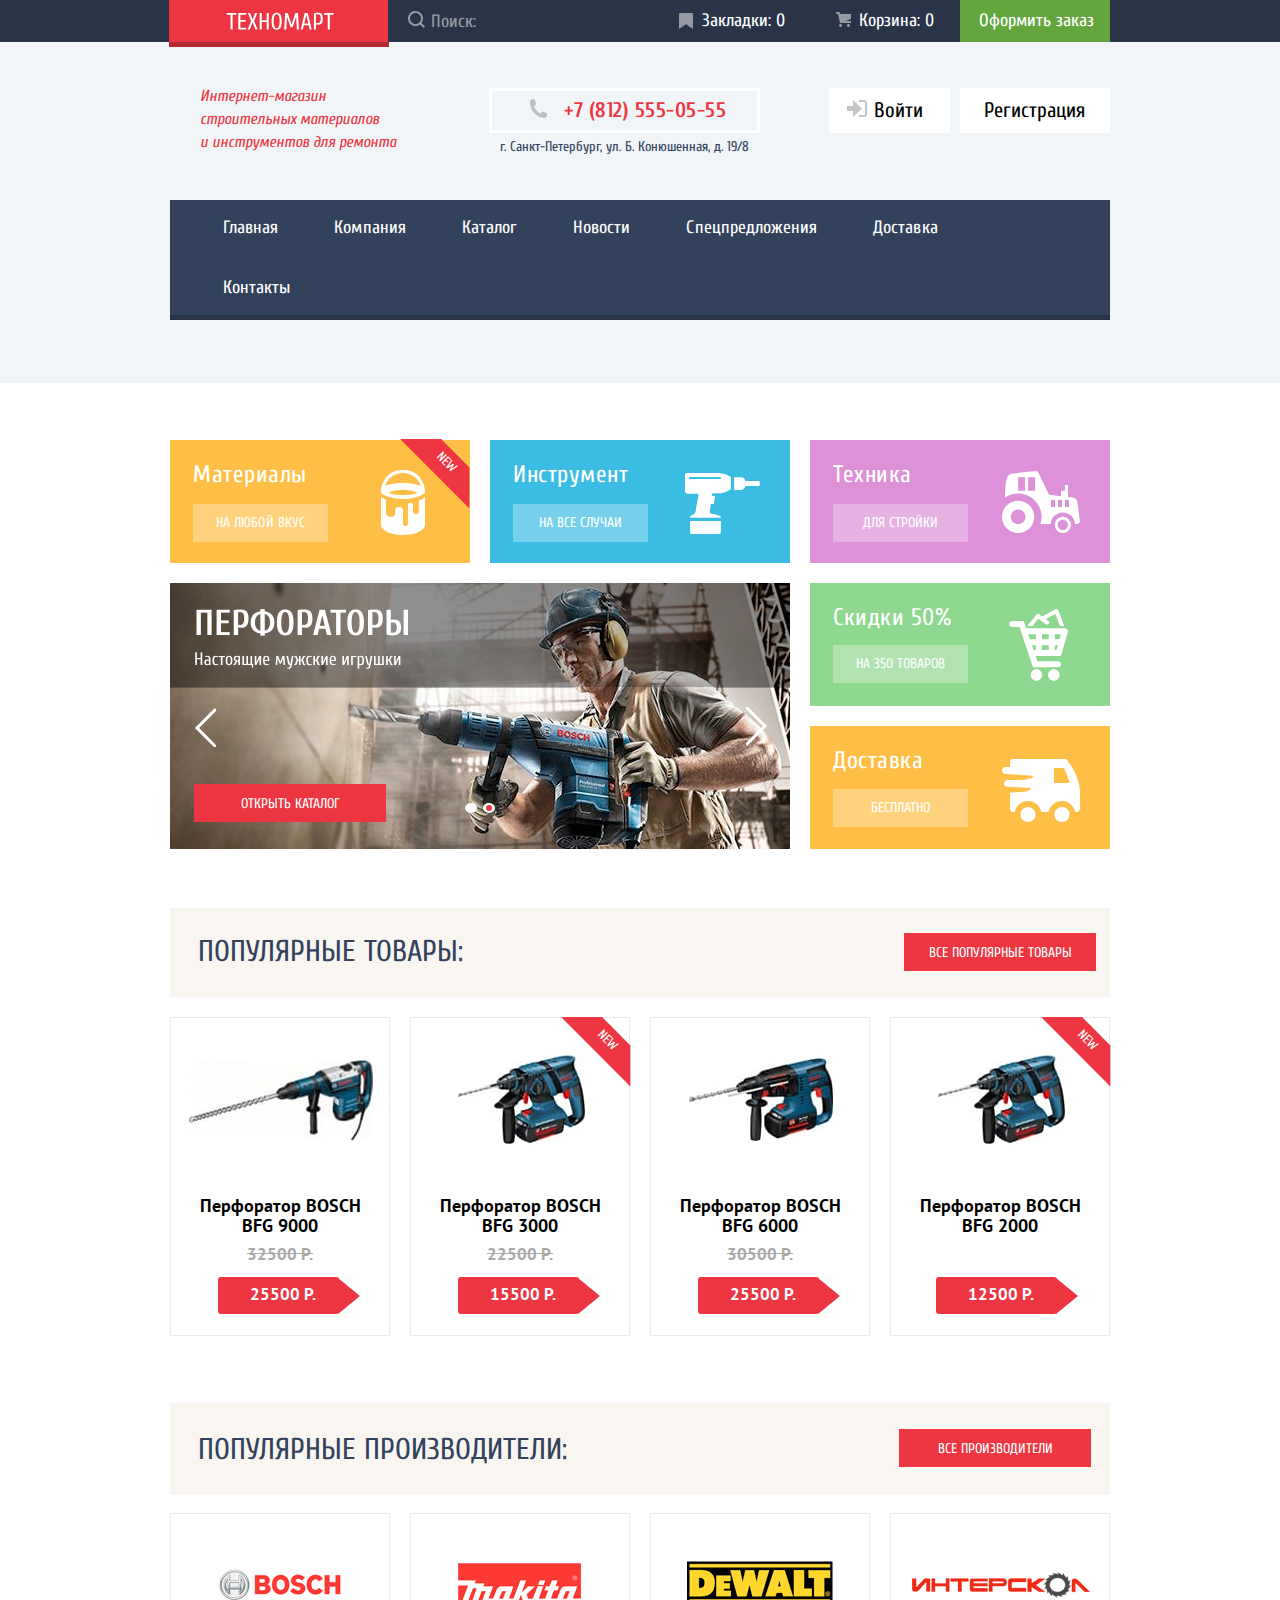
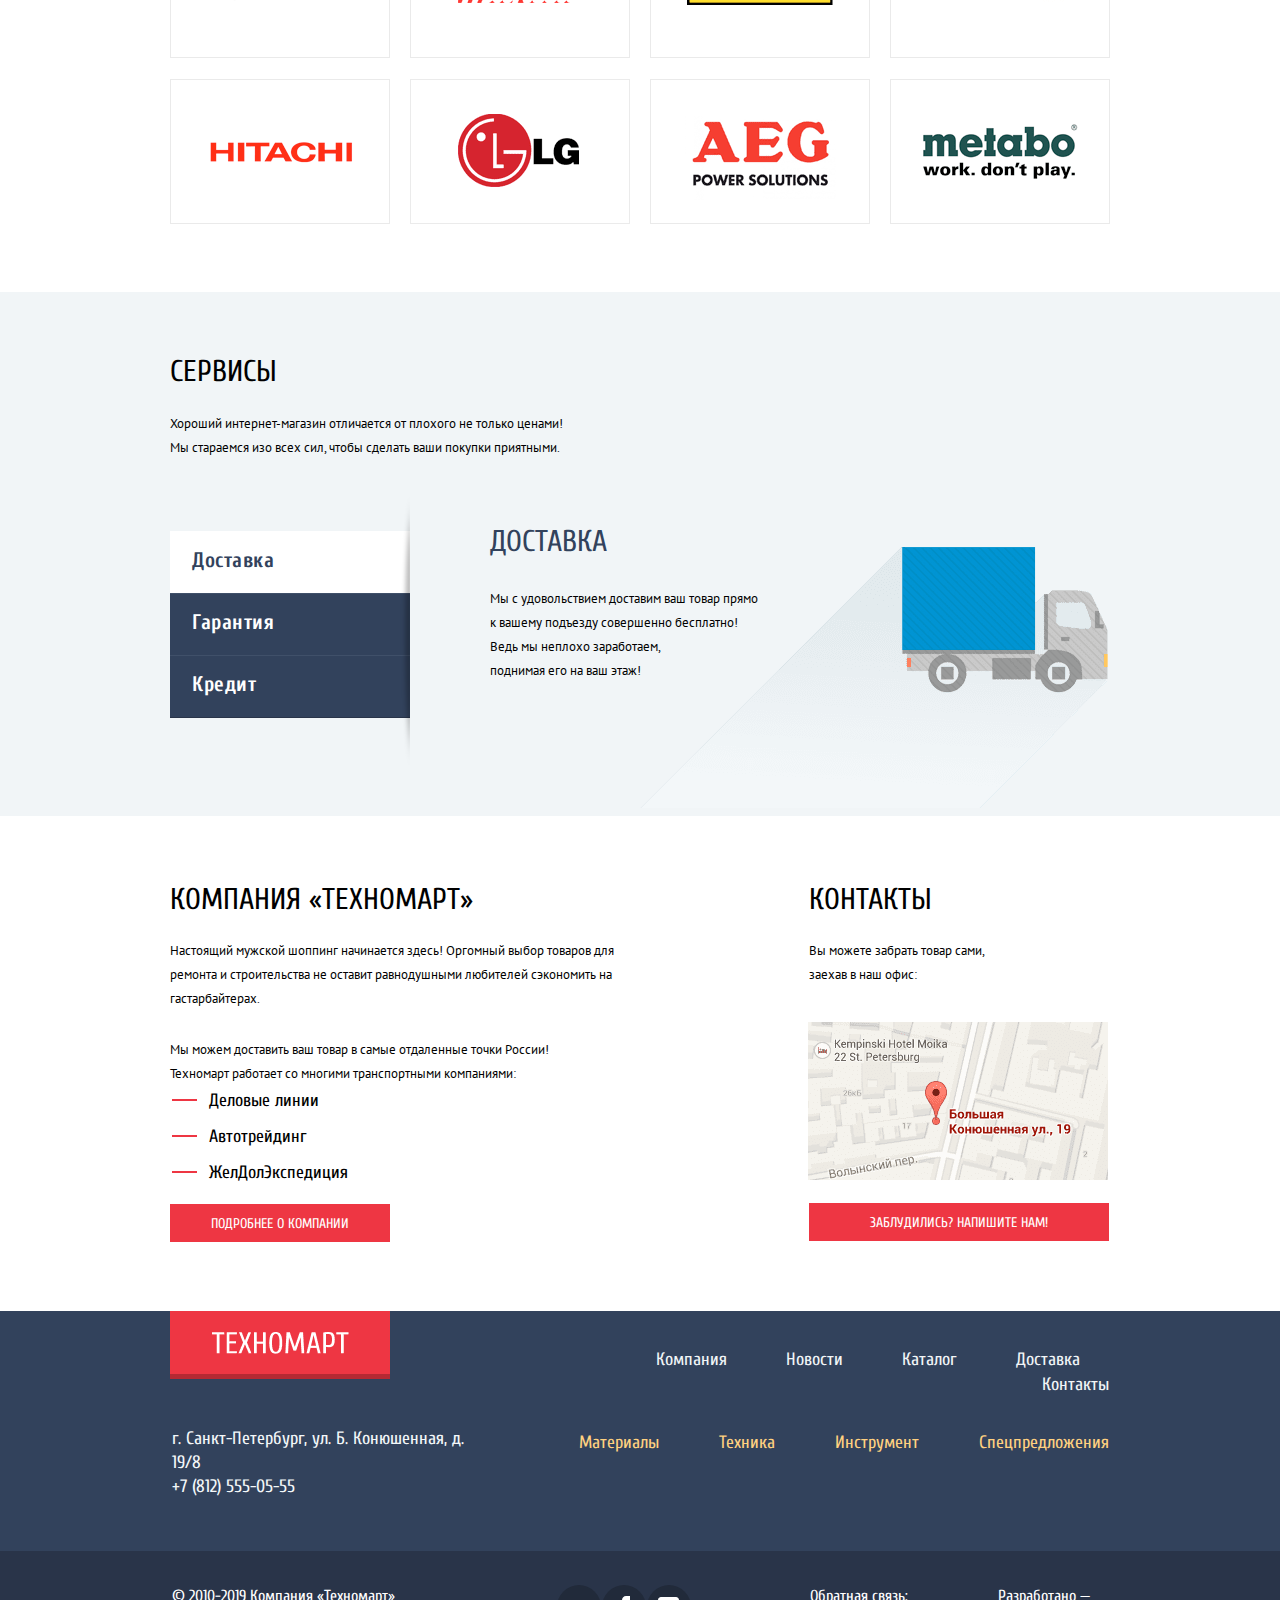
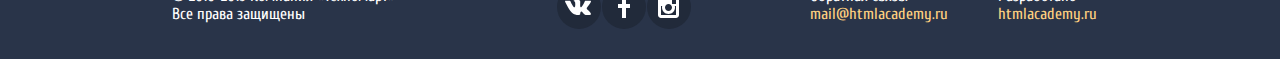
<file: index.html>
<!DOCTYPE html>
<html class="page" lang="ru">

<head>
  <meta charset="utf-8">
  <title>HTML Academy: Техномарт</title>
  <link href="https://fonts.googleapis.com/css2?family=Cuprum&display=swap" rel="stylesheet">
  <link href="https://fonts.googleapis.com/css2?family=PT+Sans&display=swap" rel="stylesheet">
  <link href="https://fonts.googleapis.com/css2?family=Cuprum:ital@1&display=swap" rel="stylesheet">
  <link rel="stylesheet" href="css/normalize.css">
  <link rel="stylesheet" href="css/style.min.css">
</head>

<body class="page-body">
  <header class="main-header">
    <div class="upper-header">
      <div class="main-header-wrapper">
        <div class="main-logo">
          <a><img src="img/logo-technomart.svg" width="108" height="18" alt="Логотип магазина «Техномарт»"></a>
        </div>
        <form class="search" action="#" method="get" target="_blank">
          <label for="search">
            <input type="search" name="search" id="search" placeholder="Поиск:">
            <span class="search-pic"></span>
          </label>
          <button class="visually-hidden search-button" type="button" name="button"></button>
        </form>
        <div class="bookmarks">
          <a class="marks" href="#">Закладки: 0</a>
        </div>
        <a class="basket" href="#">Корзина: 0</a>
        <a class="link-order" href="#">Оформить заказ</a>
      </div>
    </div>
    <div class="container-index">
      <div class="down-header">
        <div class="slogan">
          <p>Инmернет-магазин строительных материалов <br> и инструментов для ремонта</p>
        </div>
        <section class="header-contacts">
          <h2 class="visually-hidden">Контактная информация</h2>
          <a class="phone-header index-phone" href="tel:+78125550555">+7 (812) 555-05-55</a>
          <p>г. Санкт-Петербург, ул. Б. Конюшенная, д. 19/8</p>
        </section>
        <a class="login-link" href="blank.html">Войти</a>
        <a class="registration-link" href="blank.html">Регистрация</a>
      </div>
      <nav class="main-nav">
        <ul class="site-nav">
          <li class="site-item">
            <a href="index.html">Главная</a>
          </li>
          <li class="site-item">
            <a href="blank.html">Компания</a>
          </li>
          <li class="site-item">
            <a href="catalog.html">Каталог</a>
          </li>
          <li class="site-item">
            <a href="blank.html">Новости</a>
          </li>
          <li class="site-item">
            <a href="blank.html">Спецпредложения</a>
          </li>
          <li class="site-item">
            <a href="blank.html">Доставка</a>
          </li>
          <li class="site-item">
            <a href="blank.html">Контакты</a>
          </li>
        </ul>
      </nav>
    </div>
  </header>
  <main class="container">
    <h1 class="visually-hidden">Магазин Техномарт</h1>
    <section class="features">
      <h2 class="visually-hidden">Преимущества</h2>
      <div class="features-column">
        <div class="features-materials">
          <h3 class="features-title">Материалы</h3>
          <a class="link" href="blank.html">На любой вкус</a>
        </div>
        <div class="features-instruments">
          <h3 class="features-title">Инструмент</h3>
          <a class="link" href="blank.html">На все случаи</a>
        </div>
        <div class="features-technics">
          <h3 class="features-title">Техника</h3>
          <a class="link" href="blank.html">Для стройки</a>
        </div>
        <section class="slider slider-1">
          <h3 class="visually-hidden">ПЕРФОРАТОРЫ</h3>
          <ul class="slider-list">
            <li class="slider-item slide slider-1 slide-current">
              <a class="slider-catalog active" href="catalog.html">Открыть каталог</a>
            </li>
            <li class="slider-item slide">
              <a class="slider-catalog active" href="catalog.html">Открыть каталог</a>
            </li>
          </ul>
          <div class="slider-controls">
            <button class="button-first buttons" type="button"></button>
            <button class="button-second buttons active-button-slider-second" type="button"></button>
          </div>
        </section>
        <div class="features-discounts">
          <h3 class="features-title">Скидки 50%</h3>
          <a class="link" href="blank.html">На 350 товаров</a>
        </div>
        <div class="features-delivery">
          <h3 class="features-title">Доставка</h3>
          <a class="link" href="blank.html">Бесплатно</a>
        </div>
      </div>
    </section>
    <div class="products-producers">
      <section class="popular-products">
        <div class="container">
          <h2>ПОПУЛЯРНЫЕ ТОВАРЫ:</h2>
          <a class="link" href="#"> Все популярные товары </a>
        </div>
        <div class="column-products">
          <ul class="products">
            <li class="products-item">
              <h3>Перфоратор BOSCH BFG 9000</h3>
              <div class="products-pic">
                <img src="img/bfg-9000.jpg" width="184" height="164" alt="Перфоратор BOSCH BFG 9000">
              </div>
              <span>
                32500 Р.
              </span>
              <a href="#">25500 Р. </a>
            </li>
            <li class="products-item product">
              <h3>Перфоратор BOSCH BFG 3000</h3>
              <div class="products-pic">
                <img class="img" src="img/bfg-3000.jpg" width="127" height="112" alt="Перфоратор BOSCH BFG 3000">
              </div>
              <span>
                22500 Р.
              </span>
              <a href="#">15500 Р.</a>
            </li>
            <li class="products-item">
              <h3>Перфоратор BOSCH BFG 6000</h3>
              <div class="products-pic">
                <img src="img/bfg-6000.jpg" width="144" height="128" alt="Перфоратор BOSCH BFG 6000">
              </div>
              <span>
                30500 Р.
              </span>
              <a href="#">25500 Р. </a>
            </li>
            <li class="products-item">
              <h3>Перфоратор BOSCH BFG 2000</h3>
              <div class="products-pic">
                <img src="img/bfg-2000.jpg" width="127" height="112" alt="Перфоратор BOSCH BFG 2000">
              </div>
              <a class="no-price" href="#">12500 Р. </a>
            </li>
          </ul>
        </div>
      </section>
      <section class="producers">
        <div class="container">
          <h2>ПОПУЛЯРНЫЕ ПРОИЗВОДИТЕЛИ:</h2>
          <a class="link active" href="#">Все производители</a>
        </div>
        <div class="column-producers">
          <div class="producer-image-bosch">
            <a class="producer-pic" href="#"><img src="img/bocsh.png" width="220" height="145" alt="BOSCH"></a>
          </div>
          <div class="producer-image-makita">
            <a class="producer-pic" href="#"><img src="img/makita.png" width="220" height="145" alt="Makita"></a>
          </div>
          <div class="producer-image-dewalt">
            <a class="producer-pic" href="#"><img src="img/walt.png" width="220" height="145" alt="DeWalt"></a>
          </div>
          <div class="producer-image-interskol">
            <a class="producer-pic" href="#"><img src="img/interskol.png" width="220" height="145" alt="Интерскол"></a>
          </div>
          <div class="producer-image-hitachi">
            <a class="producer-pic" href="#"><img src="img/hitachi.png" width="220" height="145" alt="HITACHI"></a>
          </div>
          <div class="producer-image-lg">
            <a class="producer-pic" href="#"> <img src="img/lg.png" width="220" height="145" alt="LG"></a>
          </div>
          <div class="producer-image-aeg">
            <a class="producer-pic" href="#"><img src="img/aeg.png" width="220" height="145" alt="AEG"></a>
          </div>
          <div class="producer-image-metabo">
            <a class="producer-pic" href="#"> <img src="img/metabo.png" width="220" height="145" alt="Metabo"></a>
          </div>
        </div>
      </section>
    </div>

    <section class="services">
      <div class="services-wrapper">
        <h2 class="service-title-info">СЕРВИСЫ</h2>
        <p>Хороший интернет-магазин отличается от плохого не только ценами!<br>Мы стараемся изо всех сил, чтобы сделать ваши покупки приятными.</p>
        <section class="slider-services">
          <ul class="slider-list-services">
            <li class="slider-item-info slider-item-1 slide-info-current">
              <h2> ДОСТАВКА</h2>
              <p>Мы с удовольствием доставим ваш товар прямо<br>к вашему подъезду совершенно бесплатно!<br>Ведь мы неплохо заработаем,<br>поднимая его на ваш этаж!</p>
            </li>
            <li class="slider-item-info slider-item-2 slide">
              <h2>Гарантия</h2>
              <p>Если купленный товар поломается или заискрит,<br> а также в случае пожара, спровоцированного его <br> возгоранием, вы всегда можете быть уверены в нашей <br> гарантии. Мы обменяем сгоревший товар на новый.<br> Дом уж восстановите
                как-нибудь сами.</p>
            </li>
            <li class="slider-item-info slider-item-3 slide">
              <h2>Кредит</h2>
              <p>Залезть в долговую яму стало проще!<br> Кредитные консультанты придут к Вам на помощь!</p>
              <a class="loan">Отправить заявку</a>
            </li>
          </ul>
          <div class="slider-controls-services" tabindex="0">
            <button class=" delivery-btn  current-info-btn" type="button" aria-label="Доставка" tabindex="0">Доставка</button>
            <button class="garantee-btn button" type="button" aria-label="Гарантия" tabindex="0">Гарантия</button>
            <button class="loan-btn button" type="button" aria-label="Кредит" tabindex="0">Кредит</button>
          </div>
        </section>
      </div>
    </section>

    <div class="index-columns">
      <section class="company-info">
        <h2>КОМПАНИЯ &laquo;Техномарт&raquo;</h2>
        <p>Настоящий мужской шоппинг начинается здесь! Оргомный выбор товаров для ремонта и строительства не оставит равнодушными любителей сэкономить на гастарбайтерах.</p>
        <p class="info-paragraph">Мы можем доставить ваш товар в самые отдаленные точки России!<br> Техномарт работает со многими транспортными компаниями:</p>
        <ul class="company-list">
          <li class="company-item ">Деловые линии</li>
          <li class="company-item">Автотрейдинг</li>
          <li class="company-item">ЖелДолЭкспедиция</li>
        </ul>
        <a class="link-info active" href="blank.html">Подробнее о компании</a>
      </section>
      <section class="contacts">
        <h2>КОНТАКТЫ</h2>
        <p>Вы можете забрать товар сами,<br> заехав в наш офис:
        </p>
        <div class="contacts-map">
          <a href="https://www.google.com/maps/">
            <img src="img/map.png" width="300" height="158" alt="Карта">
          </a>
        </div>
        <a href="#" class="active button-contacts" aria-label="Напишите нам">Заблудились? Напишите нам!</a>
      </section>
    </div>
  </main>

  <footer class="page-footer main-footer">
    <div class="upper-footer">
      <div class="container">
        <div class="footer-logo">
          <a>
            <img src="img/logo.png" width="220" height="47" alt="Логотип магазина «Техномарт»">
          </a>
        </div>
        <section class="contacts-footer">
          <h2 class="visually-hidden">Контактная информация</h2>
          <p>г. Санкт-Петербург, ул. Б. Конюшенная, д. 19/8</p>
          <a class="phone-footer" href="tel:+78125550555">+7 (812) 555-05-55</a>
        </section>
        <ul class="footer-nav-list">
          <li class="footer-nav-item">
            <a href="index.html">Компания</a>
          </li>
          <li class="footer-nav-item">
            <a href="blank.html">Новости</a>
          </li>
          <li class="footer-nav-item">
            <a href="catalog.html">Каталог</a>
          </li>
          <li class="footer-nav-item">
            <a href="blank.html">Доставка</a>
          </li>
          <li class="footer-nav-item">
            <a href="blank.html">Контакты</a>
          </li>
        </ul>
        <ul class="footer-extra-nav">
          <li class="extra-nav">
            <a href="index.html">Материалы</a>
          </li>
          <li class="extra-nav">
            <a href="blank.html">Техника</a>
          </li>
          <li class="extra-nav">
            <a href="catalog.html">Инструмент</a>
          </li>
          <li class="extra-nav">
            <a href="blank.html">Спецпредложения</a>
          </li>
        </ul>
      </div>
    </div>
    <div class="down-footer">
      <div class="container">
        <p class="rigths">&copy; 2010-2019 Компания &laquo;Техномарт&raquo;<br>Все права защищены</p>
        <section class="footer-social">
          <h2 class="visually-hidden">Мы в социальных сетях!</h2>
          <ul class="social-networks">
            <li>
              <a class="social-item" href="#">
                <svg role="img" aria-label="Логотип Инстаграм" width="27" height="16" viewBox="0 0 27 16" fill="none">
                  <path d="M16.138 12.51C17.094 12.201 18.318 14.55 19.621 15.449C20.599 16.13 21.348 15.983 21.348 15.983L24.821 15.933C24.821 15.933 26.636 15.821 25.778 14.379C25.707
                  14.259 25.275 13.31 23.193 11.357C21.016 9.31398 21.311 9.64498 23.932 6.11298C25.529 3.95998 26.168 2.64498 25.968 2.08498C25.776 1.54598 24.603 1.68598 24.603 1.68598L20.69 1.71298C20.309 1.71398 19.986 1.83198 19.839
                  2.22798C19.836 2.23198 19.218 3.89398 18.394 5.30698C16.653 8.29598 15.958 8.45498 15.67 8.26798C15.009 7.83498 15.176 6.53098 15.176 5.60398C15.176 2.70698 15.608 1.49898 14.33 1.18698C13.903 1.08298 13.591 1.01498 12.502
                  1.00498C11.11 0.983976 9.928 1.00498 9.258 1.33398C8.813 1.55698 8.472 2.04598 8.679 2.07398C8.939 2.10898 9.522 2.23398 9.834 2.65998C10.235 3.21198 10.223 4.44898 10.223 4.44898C10.223 4.44898 10.452 7.85998 9.683 8.28298C9.155
                  8.57298 8.433 7.98098 6.88 5.26698C6.087 3.87898 5.488 2.34498 5.488 2.34498C5.488 2.34498 5.372 2.05998 5.162 1.90398C4.912 1.71898 4.562 1.65998 4.562 1.65998L0.848 1.68398C0.848 1.68398 0.29 1.69998 0.0850002 1.94598C-0.0969998
                  2.16398 0.0700002 2.61398 0.0700002 2.61398C0.0700002 2.61398 2.979 9.49498 6.273 12.961C9.293 16.143 12.725 15.932 12.725 15.932H14.28C14.28 15.932 14.749 15.878 14.989 15.62C15.213 15.38 15.203 14.929 15.203 14.929C15.203 14.929
                  15.172 12.82 16.138 12.51Z" fill="white" />
                </svg>
              </a>
            </li>
            <li>
              <a class="social-item" href="#">
                <svg role="img" aria-label="Логотип Инстаграм" width="12" height="22" viewBox="0 0 12 22" fill="none">
                  <path d="M12 4V0H8C5.79086 0 4 1.79086 4 4V8H0V12H4V22H8V12H12V8H8V4H12Z" fill="white" />
                </svg>
              </a>
            </li>
            <li>
              <a class="social-item" href="#">
                <svg role="img" aria-label="Логотип Инстаграм" width="21" height="21" viewBox="0 0 21 21" fill="none">
                  <path fill-rule="evenodd" clip-rule="evenodd"
                    d="M3 0H18C19.65 0 21 1.35 21 3V18C21 19.65 19.65 21 18 21H3C1.35 21 0 19.65 0 18V3C0 1.35 1.35 0 3 0ZM14 10.5C14 8.57 12.43 7 10.5 7C8.57 7 7 8.57 7 10.5C7 12.43 8.57 14 10.5 14C12.43 14 14 12.43 14 10.5ZM3 18V9H4.181C4.0626 9.49127 4.00186 9.99467 4 10.5C4 14.0899 6.91015 17 10.5 17C14.0899 17 17 14.0899 17 10.5C16.9986 9.99464 16.9379 9.49118 16.819 9H18V18H3ZM14 7H18V3H14V7Z"
                    fill="white" />
                </svg>
              </a>
            </li>
          </ul>
        </section>
        <div class="feedback">
          <p> Обратная связь:
            <a class="link-feedback" href="https://htmlacademy.ru">mail@htmlacademy.ru</a>
          </p>
        </div>
        <div class="done">
          <p> Разработано &mdash;
            <a class="made-by" href="https://htmlacademy.ru">htmlacademy.ru</a>
          </p>
        </div>
      </div>
    </div>
  </footer>

  <section class="modal-contacts modal">
    <h2 class="visually-hidden">Заблудились?</h2>
    <form class="contacts-form" action="https://echo.htmlacademy.ru" method="post">
      <div class="contacts-item">
        <label for="name-contacts">Ваше имя:</label>
        <input class="name" type="text" id="name-contacts" name="name" placeholder="Имя Фамилия" tabindex="1">
      </div>
      <div class="contacts-item-email">
        <label for="email">Ваш e-mail:</label>
        <input class="email" type="email" id="email" name="email" placeholder="email@example.com" tabindex="2">
      </div>
      <div class="contacts-item-text">
        <label for="comment-field">Текст письма:</label>
        <textarea name="comment" id="comment-field" rows="10" tabindex="3">В свободной форме</textarea>
      </div>
      <button class="contacts-button" type="submit">Отправить</button>
      <button class="modal-close" type="button" aria-label="Закрыть"></button>
    </form>
  </section>
  <section class="modal-map modal">
    <h2 class="visually-hidden">Как до нас добраться</h2>
    <iframe
      src="https://www.google.com/maps/embed?pb=!1m18!1m12!1m3!1d1998.6037999040354!2d30.322010416394033!3d59.938716271971415!2m3!1f0!2f0!3f0!3m2!1i1024!2i768!4f13.1!3m3!1m2!1s0x4696310fca5ba729%3A0xea9c53d4493c879f!2sBolshaya+Konyushennaya+ul.%2C+19%2C+Sankt-Peterburg%2C+Russia%2C+191186!5e0!3m2!1sen!2s!4v1441888483426"
      width="943" height="499" allowfullscreen title="Офис компании по адресу ул. Большая Конюшенная 19/8, Санкт-Петербург">
    </iframe>
    <button class="map-close modal-close" type="button" aria-label="Закрыть"></button>
  </section>

  <script src="js/contacts.min.js"></script>
  <script src="js/slider.min.js"></script>
  <script src="js/map.min.js"></script>
  <script src="js/sliderinfo.min.js"></script>


</body>

</html>
</file>
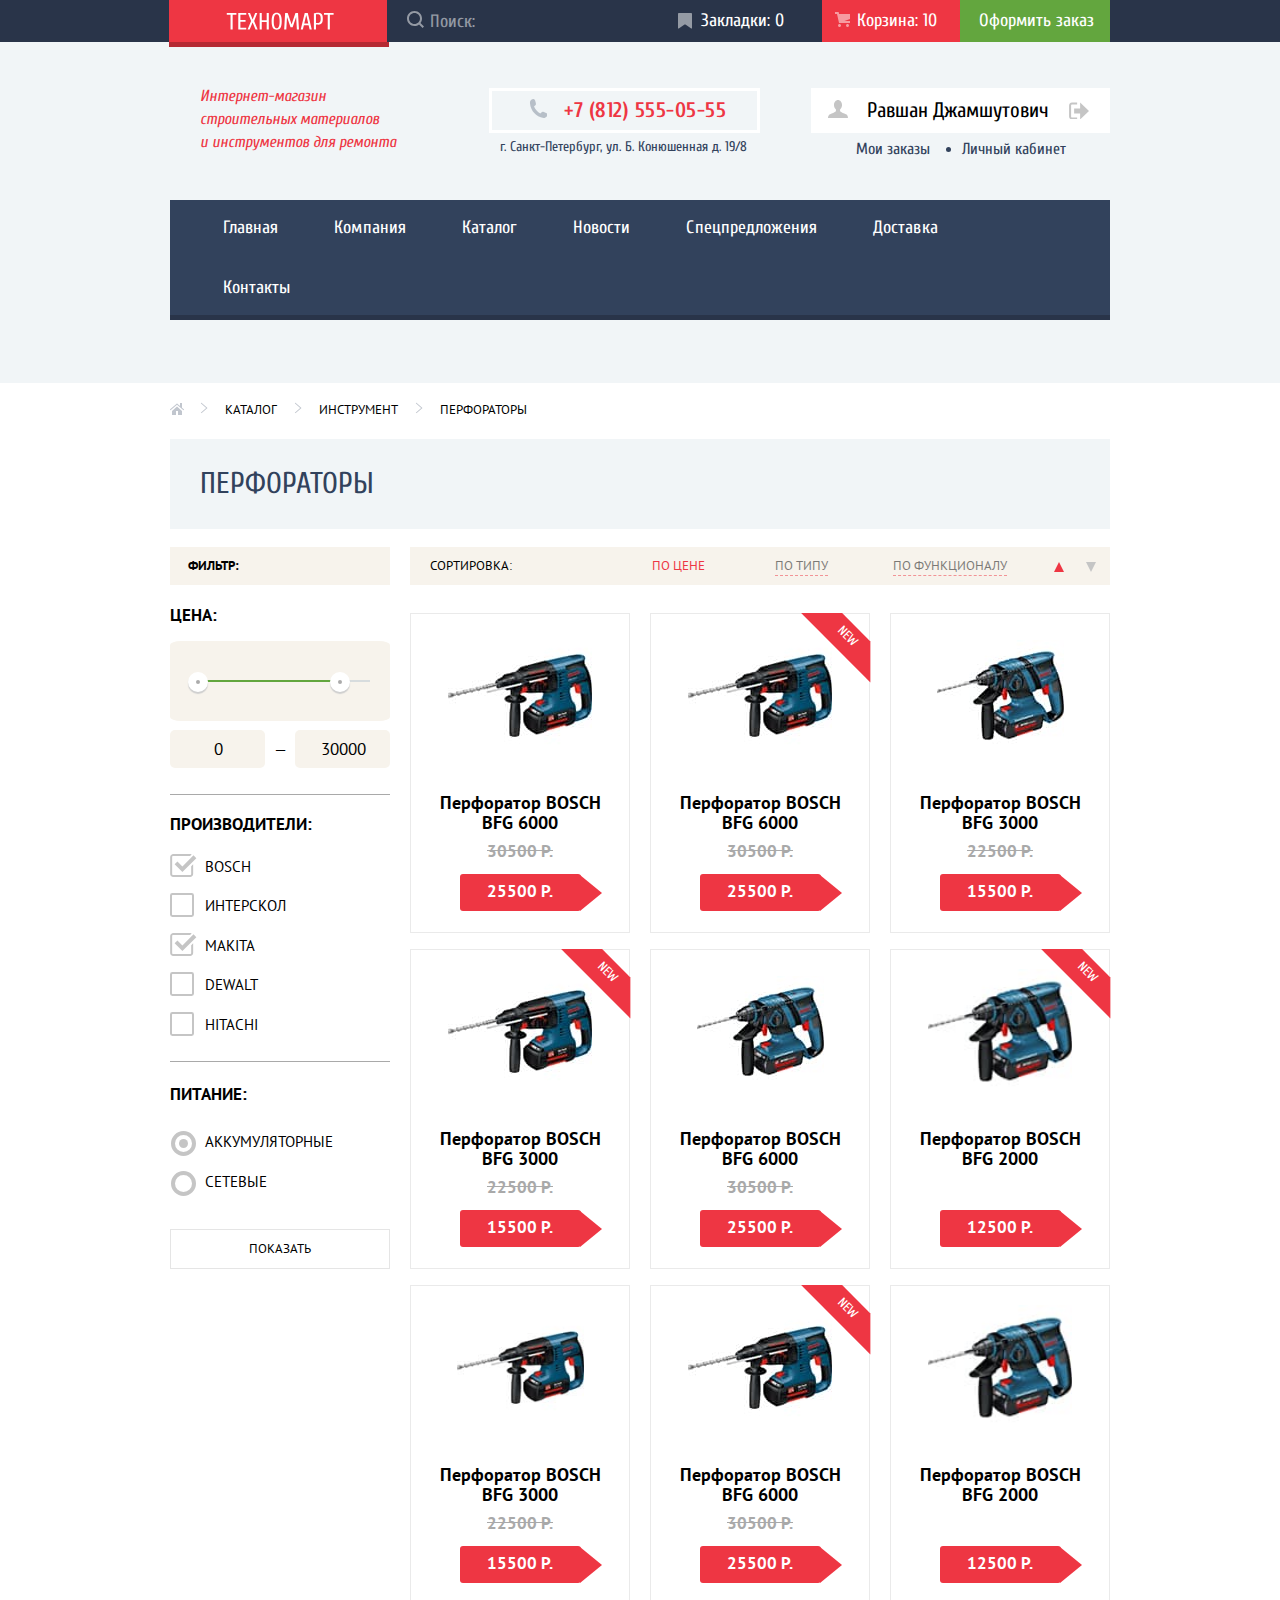
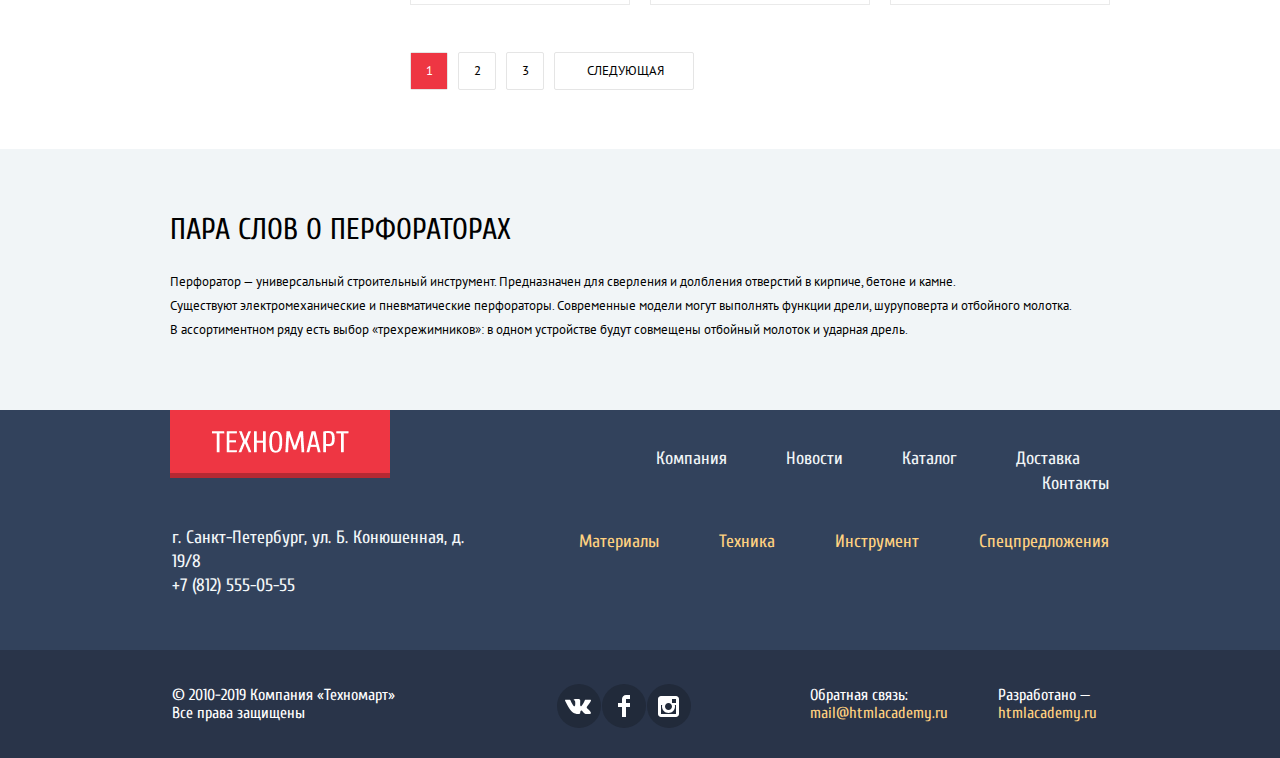
<file: catalog.html>
<!DOCTYPE html>
<html class="page" lang="ru">

<head>
  <meta charset="utf-8">
  <title>HTML Academy: Техномарт-каталог</title>
  <link href="https://fonts.googleapis.com/css2?family=Cuprum&display=swap" rel="stylesheet">
  <link href="https://fonts.googleapis.com/css2?family=PT+Sans&display=swap" rel="stylesheet">
  <link href="https://fonts.googleapis.com/css2?family=Cuprum:ital@1&display=swap" rel="stylesheet">
  <link rel="stylesheet" href="css/normalize.css">
  <link rel="stylesheet" href="css/style.min.css">
</head>

<body class="page-body inner-page">
  <header class="main-header">
    <div class="upper-header">
      <div class="main-header-wrapper">
        <div class="main-logo">
          <a href="index.html"><img src="img/logo-technomart.svg" width="108" height="18" alt="Логотип магазина «Техномарт»"></a>
        </div>
        <form class="search" action="#" method="get" target="_blank">
          <label for="search">
            <input type="search" name="search" id="search" placeholder="Поиск:">
            <span class="search-pic"></span>
          </label>
          <button class="visually-hidden search-button" type="button" name="button"></button>
        </form>
        <div class="bookmarks">
          <a class="marks" href="#">Закладки: 0</a>
        </div>
        <a class="basket color" href="#">Корзина: 10</a>
        <a class="link-order" href="#">Оформить заказ</a>
      </div>
    </div>
    <div class="container-index">
      <div class="down-header">
        <div class="slogan slogan-footer">
          <p>Интернет-магазин строительных материалов <br>и инструментов для ремонта</p>
        </div>
        <section class="header-contacts catalog-contacts">
          <h2 class="visually-hidden">Контактная информация</h2>
          <a class="phone-header" href="tel:+78125550555">+7 (812) 555-05-55</a>
          <p>г. Санкт-Петербург, ул. Б. Конюшенная д. 19/8</p>
        </section>
        <div class="user-nav">
          <div class="nav-enter">
            <a class="account" href="#"> Равшан Джамшутович</a>
            <a class="enter" href="#" aria-label="вход"></a>
          </div>
          <div class="user-nav-special">
            <a class="orders-1" href="#">Мои заказы</a>
            <a class="log-in" href="#">Личный кабинет</a>
          </div>
        </div>
      </div>
      <nav class="main-nav">
        <ul class="site-nav">
          <li class="site-item">
            <a href="index.html">Главная</a>
          </li>
          <li class="site-item">
            <a href="blank.html">Компания</a>
          </li>
          <li class="site-item">
            <a href="catalog.html">Каталог</a>
          </li>
          <li>
            <a href="blank.html">Новости</a>
          </li>
          <li class="site-item">
            <a href="blank.html">Спецпредложения</a>
          </li>
          <li class="site-item">
            <a href="blank.html">Доставка</a>
          </li>
          <li class="site-item">
            <a href="blank.html">Контакты</a>
          </li>
        </ul>
      </nav>
    </div>
  </header>
  <main class="page-catalog container">
    <div class="catalog-wrapper">
      <ul class="catalog-nav">
        <li class="catalog-nav-item">
          <a href="catalog.html">Каталог</a>
        </li>
        <li class="catalog-nav-item">
          <a href="blank.html">Инструмент</a>
        </li>
        <li class="catalog-nav-item">
          <a href="#">Перфораторы</a>
        </li>
      </ul>
      <h1>Перфораторы</h1>
      <div class="sort">
        <p>Сортировка:</p>
        <ul>
          <li>по цене
          </li>
          <li>
            по типу
          </li>
          <li>
            По функционалу
          </li>
        </ul>
        <a href="#" class="trg trg-up active-trg" aria-label="вверх"></a>
        <a href="#" class="trg trg-down" aria-label="вниз"></a>
      </div>
      <section class="filter">
        <h2>Фильтр:</h2>
        <form method="get" action="https://echo.htmlacademy.ru" target="_blank">
          <fieldset class="filter-item">
            <legend>Цена:</legend>
            <div class="range-filter">
              <div class="range-controls">
                <div class="scale">
                  <div class="bar"></div>
                </div>
                <div class="toggle toggle-min" tabindex="0"></div>
                <div class="toggle toggle-max" tabindex="0"></div>
              </div>
              <div class="price-controls">
                <label class="min-price">
                  <input type="number" name="min-price" value="0">
                </label>
                <label class="max-price">
                  &mdash; <input type="number" name="max-price" value="30000">
                </label>
              </div>
            </div>
          </fieldset>
          <h2 class="visually-hidden">Фильтр товаров</h2>
          <fieldset class="producers">
            <legend>Производители:</legend>
            <ul>
              <li class="filter-option filter-checkbox">
                <input class="visually-hidden filter-input-checkbox filter-input" type="checkbox" name="bosch" id="filter-bosch" checked>
                <label for="filter-bosch">BOSCH</label>
              </li>
              <li class="filter-option filter-checkbox">
                <input class="visually-hidden filter-input-checkbox filter-input" type="checkbox" name="interscol" id="filter-interscol">
                <label for="filter-interscol">ИНТЕРСКОЛ</label>
              </li>
              <li class="filter-option filter-checkbox">
                <input class="visually-hidden filter-input-checkbox filter-input" type="checkbox" name="makita" id="filter-makita" checked>
                <label for="filter-makita">MAKIta</label>
              </li>
              <li class="filter-option filter-checkbox">
                <input class="visually-hidden filter-input-checkbox filter-input" type="checkbox" name="dewalt" id="filter-dewalt">
                <label for="filter-dewalt">Dewalt</label>
              </li>
              <li class="filter-option filter-checkbox">
                <input class="visually-hidden filter-input-checkbox filter-input" type="checkbox" name="hitachi" id="filter-hitachi">
                <label for="filter-hitachi">Hitachi</label>
              </li>
            </ul>
          </fieldset>
          <fieldset class="energy">
            <legend>Питание:</legend>
            <ul>
              <li class="filter-option filter-radio">
                <input class="visually-hidden filter-input-radio filter-input" type="radio" name="product-group" value="battery" id="filter-battery" checked>
                <label for="filter-battery">Аккумуляторные</label>
              </li>
              <li class="filter-option filter-radio">
                <input class="visually-hidden filter-input-radio filter-input" type="radio" name="product-group" value="net" id="filter-net">
                <label for="filter-net">Сетевые</label>
              </li>
            </ul>
          </fieldset>
          <button type="submit" class="filter-button button" aria-label="Добавить перфоратор в корзину">Показать</button>
        </form>
      </section>

      <section class="catalog">
        <h2 class="visually-hidden">Список префораторов</h2>
        <ul class="perforators-list">
          <li class="perforators-item perforators-item-1">
            <h3>Перфоратор BOSCH BFG 6000</h3>
            <div>
              <img src="img/bfg-6000.jpg" width="144" height="128" alt="Перфоратор BOSCH BFG 6000">
            </div>
            <span>
              30500 P.
            </span>
            <a class="button-perf" href="#">25500 Р.</a>
          </li>
          <li class="perforators-item perforators-item-2">
            <h3>Перфоратор BOSCH BFG 6000</h3>
            <div>
              <img src="img/bfg-6000.jpg" width="144" height="128" alt="Перфоратор BOSCH BFG 6000">
            </div>
            <span>
              30500 P.
            </span>
            <a class="button-perf" href="#">25500 Р.</a>
          </li>
          <li class="perforators-item perforators-item-3">
            <h3>Перфоратор BOSCH BFG 3000</h3>
            <div>
              <img src="img/bfg-3000.jpg" width="127" height="112" alt="Перфоратор BOSCH BFG 3000">
            </div>
            <span>
              22500 P.
            </span>
            <a class="button-perf" href="#">15500 Р.</a>
          </li>
          <li class=" perforators-item perforators-item-4">
            <h3>Перфоратор BOSCH BFG 3000</h3>
            <div>
              <img src="img/bfg-6000.jpg" width="144" height="128" alt="Перфоратор BOSCH BFG 6000">
            </div>
            <span>
              22500 P.
            </span>
            <a class="button-perf" href="#">15500 Р.</a>
          </li>
          <li class="perforators-item perforators-item-5">
            <h3>Перфоратор BOSCH BFG 6000</h3>
            <div>
              <img src="img/bfg-2000.jpg" width="127" height="112" alt="Перфоратор BOSCH BFG 2000">
            </div>
            <span>
              30500 P.
            </span>
            <a class="button-perf" href="#">25500 Р.</a>
          </li>
          <li class="perforators-item perforators-item-6">
            <h3>Перфоратор BOSCH BFG 2000</h3>
            <div>
              <img src="img/bfg-3000.jpg" width="144" height="128" alt="Перфоратор BOSCH BFG 3000">
            </div>
            <a class="no-price button-perf" href="#">12500 Р.</a>
          </li>
          <li class="perforators-item perforators-item-7">
            <h3>Перфоратор BOSCH BFG 3000</h3>
            <div>
              <img src="img/bfg-6000.jpg" width="127" height="112" alt="Перфоратор BOSCH BFG 6000">
            </div>
            <span>
              22500 P.
            </span>
            <a class="button-perf" href="#">15500 Р.</a>
          </li>
          <li class="perforators-item perforators-item-8">
            <h3>Перфоратор BOSCH BFG 6000</h3>
            <div>
              <img src="img/bfg-6000.jpg" width="144" height="128" alt="Перфоратор BOSCH BFG 6000">
            </div>
            <span>
              30500 P.
            </span>
            <a class="button-perf" href="#">25500 Р.</a>
          </li>
          <li class="perforators-item perforators-item-9">
            <h3>Перфоратор BOSCH BFG 2000</h3>
            <div>
              <img src="img/bfg-2000.jpg" width="144" height="128" alt="Перфоратор BOSCH BFG 2000">
            </div>
            <a class="no-price button-perf" href="#">12500 Р.</a>
          </li>
        </ul>
        <ul class="numeration-list">
          <li class="numeration-item">
            <a class="current-number" href="#" aria-label="Первая страница">1</a>
          </li>
          <li class="numeration-item">
            <a href="#" aria-label="Вторая страница">2</a>
          </li>
          <li class="numeration-item">
            <a href="#" aria-label="Третья страница">3</a>
          </li>
          <li class="numeration-item next">
            <a href="#" aria-label="Следующая страница">Следующая</a>
          </li>
        </ul>
      </section>
    </div>
    <section class="perforators-info">
      <div class="perforators-info-wrapper">
        <h2>ПАРА СЛОВ О ПЕРФОРАТОРАХ</h2>
        <p>Перфоратор — универсальный строительный инструмент. Предназначен для сверления и долбления отверстий в кирпиче, бетоне и камне.<br>
          Существуют электромеханические и пневматические перфораторы. Современные модели могут выполнять функции дрели, шуруповерта и отбойного молотка.<br>
          В ассортиментном ряду есть выбор «трехрежимников»: в одном устройстве будут совмещены отбойный молоток и ударная дрель.</p>
      </div>
    </section>
  </main>

  <footer class="page-footer main-footer">
    <div class="upper-footer">
      <div class="container">
        <a class="footer-logo" href="index.html">
          <img src="img/logo.png" width="220" height="47" alt="Логотип магазина «Техномарт»">
        </a>
        <section class="contacts-footer">
          <h2 class="visually-hidden">Контактная информация</h2>
          <p>г. Санкт-Петербург, ул. Б. Конюшенная, д. 19/8</p>
          <a class="phone-footer" href="tel:+78125550555">+7 (812) 555-05-55</a>
        </section>
        <ul class="footer-nav-list">
          <li class="footer-nav-item ">
            <a href="index.html">Компания</a>
          </li>
          <li class="footer-nav-item">
            <a href="blank.html">Новости</a>
          </li>
          <li class="footer-nav-item">
            <a href="catalog.html">Каталог</a>
          </li>
          <li class="footer-nav-item">
            <a href="blank.html">Доставка</a>
          </li>
          <li class="footer-nav-item">
            <a href="blank.html">Контакты</a>
          </li>
        </ul>
        <ul class="footer-extra-nav">
          <li class="extra-nav">
            <a href="index.html">Материалы</a>
          </li>
          <li class="extra-nav">
            <a href="blank.html">Техника</a>
          </li>
          <li class="extra-nav">
            <a href="catalog.html">Инструмент</a>
          </li>
          <li class="extra-nav">
            <a href="blank.html">Спецпредложения</a>
          </li>
        </ul>
      </div>
    </div>
    <div class="down-footer">
      <div class="container">
        <p class="rigths">&copy; 2010-2019 Компания &laquo;Техномарт&raquo;<br>Все права защищены</p>
        <section class="footer-social">
          <h2 class="visually-hidden">Мы в социальных сетях!</h2>
          <ul class="social-networks">
            <li>
              <a class="social-item" href="#">
                <svg role="img" aria-label="Логотип Вконтакте" width="27" height="16" viewBox="0 0 27 16" fill="none">
                  <path d="M16.138 12.51C17.094 12.201 18.318 14.55 19.621 15.449C20.599 16.13 21.348 15.983 21.348 15.983L24.821 15.933C24.821 15.933 26.636 15.821 25.778 14.379C25.707
                  14.259 25.275 13.31 23.193 11.357C21.016 9.31398 21.311 9.64498 23.932 6.11298C25.529 3.95998 26.168 2.64498 25.968 2.08498C25.776 1.54598 24.603 1.68598 24.603 1.68598L20.69 1.71298C20.309 1.71398 19.986 1.83198 19.839
                  2.22798C19.836 2.23198 19.218 3.89398 18.394 5.30698C16.653 8.29598 15.958 8.45498 15.67 8.26798C15.009 7.83498 15.176 6.53098 15.176 5.60398C15.176 2.70698 15.608 1.49898 14.33 1.18698C13.903 1.08298 13.591 1.01498 12.502
                  1.00498C11.11 0.983976 9.928 1.00498 9.258 1.33398C8.813 1.55698 8.472 2.04598 8.679 2.07398C8.939 2.10898 9.522 2.23398 9.834 2.65998C10.235 3.21198 10.223 4.44898 10.223 4.44898C10.223 4.44898 10.452 7.85998 9.683 8.28298C9.155
                  8.57298 8.433 7.98098 6.88 5.26698C6.087 3.87898 5.488 2.34498 5.488 2.34498C5.488 2.34498 5.372 2.05998 5.162 1.90398C4.912 1.71898 4.562 1.65998 4.562 1.65998L0.848 1.68398C0.848 1.68398 0.29 1.69998 0.0850002 1.94598C-0.0969998
                  2.16398 0.0700002 2.61398 0.0700002 2.61398C0.0700002 2.61398 2.979 9.49498 6.273 12.961C9.293 16.143 12.725 15.932 12.725 15.932H14.28C14.28 15.932 14.749 15.878 14.989 15.62C15.213 15.38 15.203 14.929 15.203 14.929C15.203 14.929
                  15.172 12.82 16.138 12.51Z" fill="white" />
                </svg>
              </a>
            </li>
            <li>
              <a class="social-item" href="#">
                <svg role="img" aria-label="Логотип Фейсбук" width="12" height="22" viewBox="0 0 12 22" fill="none">
                  <path d="M12 4V0H8C5.79086 0 4 1.79086 4 4V8H0V12H4V22H8V12H12V8H8V4H12Z" fill="white" />
                </svg>
              </a>
            </li>
            <li>
              <a class="social-item" href="#">
                <svg role="img" aria-label="Логотип Инстаграм" width="21" height="21" viewBox="0 0 21 21" fill="none">
                  <path fill-rule="evenodd" clip-rule="evenodd"
                    d="M3 0H18C19.65 0 21 1.35 21 3V18C21 19.65 19.65 21 18 21H3C1.35 21 0 19.65 0 18V3C0 1.35 1.35 0 3 0ZM14 10.5C14 8.57 12.43 7 10.5 7C8.57 7 7 8.57 7 10.5C7 12.43 8.57 14 10.5 14C12.43 14 14 12.43 14 10.5ZM3 18V9H4.181C4.0626 9.49127 4.00186 9.99467 4 10.5C4 14.0899 6.91015 17 10.5 17C14.0899 17 17 14.0899 17 10.5C16.9986 9.99464 16.9379 9.49118 16.819 9H18V18H3ZM14 7H18V3H14V7Z"
                    fill="white" />
                </svg>
              </a>
            </li>
          </ul>
        </section>
        <div class="feedback">
          <p> Обратная связь:
            <a class="link-feedback" href="https://htmlacademy.ru">mail@htmlacademy.ru</a>
          </p>
        </div>
        <div class="done">
          <p> Разработано &mdash;
            <a class="made-by" href="https://htmlacademy.ru">htmlacademy.ru</a>
          </p>
        </div>
      </div>
    </div>
  </footer>

  <section class="modal-basket modal">
    <h2 class="visually-hidden">Добавить товар в корзину</h2>
    <p>Товар добавлен в корзину!</p>
    <div class="button-basket">
      <a class="add" href="#">Оформить заказ</a>
      <a class="next" href="#">Продолжить покупки</a>
      <button class="modal-close" type="button" aria-label="Закрыть"></button>

    </div>
  </section>

  <div class="modalcards visually-hidden">
    <button class="button-buy" type="button" name="button">Купить</button>
    <button class="button-bookmark" type="button" name="button">В закладки</button>
  </div>

  <script src="js/cards.min.js"></script>
  <script src="js/basket.min.js"></script>
</body>

</html>
</file>
<file: css/style.min.css>
:root{--basic-white:#FFFFFF;--basic-extra-dark:#293449;--basic-dark:#32425C;--basic-light-blue:#F1F5F7;--basic-light-pink:#F9F5F0;--basic-black:#000000;--basic-super-black:#1D2739;--basic-extra-black:#161D29;--basic-super-grey:#C5C5C5;--basic-red:#EE3643;--basic-dark-red:#CA2C37;--basic-super-red:#BA2732;--basic-yellow:#FFD180;--basic-green:#63A63E;--basic-super-green:#5FBB2D;--basic-grey:#A9A9A9;--basic-yellow-extra:#FFBF47;--basic-blue-extra:#3BBCE3;--basic-purple-extra:#DC91D8;--basic-green-extra:#8ED78F;--basic-white-extra:#F3F7F9;--special-dark-blue:#212A3A;--basic-special-blue:#405069;--special-borders:#E5E5E5;--special-light-green:#367315;--filter-pink:#F7F3EC;--filter-scale:#D7DCDE;--filter-toggle:#ababab;--filter-shadow:#cfcfcf;--filter-grey:#B5B5B5;--modal-grey:#F1F1F1;--modal-green:#518534;--nav-bleu:#3D546F;--nav-grey:#EAEAEA}.page body{min-width:940px;margin:0;padding:0;font-family:Cuprum,Arial,sans-serif;font-size:13px;line-height:24px;color:var(--basic-black);background-color:var(--basic-white)}.page img{max-width:100%;height:auto}.page a{text-decoration:none;color:var(--basic-white)}.page button:focus{outline:0}.visually-hidden{position:absolute;width:1px;height:1px;margin:-1px;border:0;padding:0;white-space:nowrap;clip-path:inset(100%);clip:rect(0 0 0 0);overflow:hidden}.features-materials{position:relative}.features-materials::after{display:block;position:absolute;content:"NEW";width:40px;height:0;border-bottom:29px solid var(--basic-red);border-left:29px solid transparent;border-right:29px solid transparent;transform:rotate(45deg);Top:9px;right:-24px;font-family:Cuprum,Arial,sans-serif;color:var(--basic-white);text-align:center}.page{height:100%}.page-body{min-height:100%;display:grid;grid-template-rows:min-content 1fr min-content;align-content:start}.upper-header{background-color:var(--basic-extra-dark)}.main-header-wrapper{display:flex;flex-wrap:wrap;font-size:18px;line-height:24px;justify-content:flex-end;position:relative;background-color:var(--basic-extra-dark);width:940px;margin:0 auto}.main-header{background-color:var(--basic-light-blue)}.main-header .container-index{background-color:var(--basic-light-blue);padding-bottom:63px}.main-logo{width:220px;height:47px;background-color:var(--basic-red);margin:0;box-shadow:inset 0 -5px 0 rgba(0,0,0,.24);position:absolute;left:-1px}.main-logo img{width:108px;height:18px;padding-top:12px;padding-right:56px;padding-bottom:18px;padding-left:57px}.search label{position:relative;width:271px}.search input{background-color:var(--basic-extra-dark);border:none;height:42px;margin:0;font-family:Cuprum,Arial,sans-serif;font-size:18px;line-height:24px;color:var(--basic-white);padding-left:43px;width:271px}.search input::-webkit-input-placeholder{color:var(--basic-white);opacity:.5}.search input:hover::-webkit-input-placeholder{color:var(--basic-white);opacity:1}.search input:focus::-webkit-input-placeholder{color:var(--basic-black);opacity:1}.search input::-moz-placeholder{color:var(--basic-white);opacity:.5}.search input:hover::-moz-placeholder{color:var(--basic-white);opacity:1}.search input:focus::-moz-placeholder{color:var(--basic-black);opacity:1}.search-pic{display:inline-block;vertical-align:middle;position:absolute;content:"";width:17px;height:17px;background:url(../img/icons/icon-search.svg);top:0;left:20px;opacity:.5}.search-pic:hover{display:block;vertical-align:middle;position:absolute;content:"";width:17px;height:17px;background:url(../img/icons/icon-search.svg);top:0;left:20px;opacity:1}.search input:focus{background-color:var(--basic-white);color:var(--basic-black);outline:0;border-color:var(--basic-white)}.search input:focus+.search-pic{background-image:url(../img/icons/icon-search-red.svg);opacity:1}.main-logo a{display:block}.main-logo img:active{background-color:var(--basic-super-red)}.page .basket,.page .link-order{display:block}.page .link-order{justify-content:flex-end;padding-left:19px;padding-right:16px;padding-top:9px;padding-bottom:9px;background-color:var(--basic-green)}.page .link-order:link{font-family:Cuprum,Arial,sans-serif;font-size:18px;line-height:24px;color:var(--basic-white);background-color:var(--basic-green)}.page .link-order:hover{background-color:var(--basic-super-green)}.page .link-order:active{background-color:var(--basic-green);opacity:.5}.page .marks{display:block;position:relative;padding-left:43px;padding-right:38px;margin:0;padding-top:9px;padding-bottom:9px}.page .marks:link::before{display:block;content:"";position:absolute;width:14px;height:16px;bottom:13px;left:20px;background-image:url(../img/bookmark.svg);background-repeat:no-repeat;background-position:0 0;opacity:.5}.page .marks:hover::before{display:block;content:"";position:absolute;width:14px;height:16px;bottom:13px;left:20px;background-image:url(../img/bookmark.svg);background-repeat:no-repeat;background-position:0 0;opacity:1}.page .marks{font-family:Cuprum,Arial,sans-serif;font-size:18px;line-height:24px;font-weight:400;color:var(--basic-white);background-color:var(--basic-extra-dark)}.page .basket-black{font-family:Cuprum,Arial,sans-serif;font-size:18px;line-height:24px;font-weight:400;color:var(--basic-white);background-color:var(--basic-extra-dark)}.page .basket:active,.page .marks:active{opacity:.5;background-color:var(--basic-extra-black)}.page .basket{position:relative;padding-top:9px;padding-bottom:9px;padding-left:36px;padding-right:26px}.inner-page .basket{position:relative;padding-top:9px;padding-bottom:9px;padding-left:35px;padding-right:23px}.page .basket:link::before{display:block;content:"";position:absolute;width:15px;height:15px;bottom:15px;left:13px;background-image:url(../img/icons/basket.svg);background-repeat:no-repeat;background-position:0 0;opacity:.5}.page .basket:hover::before{display:block;content:"";position:absolute;width:15px;height:15px;bottom:15px;left:13px;background-image:url(../img/icons/basket.svg);background-repeat:no-repeat;background-position:0 0;opacity:1}.down-header{display:flex;justify-content:flex-start;flex-wrap:wrap;background-color:var(--basic-light-blue);margin:0 auto;padding:0 10px;width:940px}.slogan p{width:197px;margin-left:30px;margin-top:42.5px;margin-right:92px}.slogan p{font-family:Cuprum,Arial,sans-serif;font-size:16px;line-height:23px;font-style:italic;color:var(--basic-red)}.header-contacts .phone-header{display:block;position:relative;width:193px;padding-top:4px;padding-bottom:5px;padding-left:72px;text-align:left;border:3px solid var(--basic-white);font-family:Cuprum,Arial,sans-serif;font-weight:700;font-size:21px;line-height:30px;color:var(--basic-red);letter-spacing:.5px}.header-contacts .index-phone{margin-top:46px;margin-right:69px;margin-left:0}.header-contacts .phone-header::before{display:block;position:absolute;content:"";width:18px;height:19px;left:37px;bottom:12px;background-image:url(../img/icons/icon-phone.svg)}.header-contacts p{font-family:Cuprum,Arial,sans-serif;font-size:14px;line-height:24px;color:var(--basic-dark);margin-left:11px;margin-top:1.5px}.down-header a{display:block;font-family:Cuprum,Arial,sans-serif;font-size:21px;line-height:21px}.down-header .login-link{position:relative;background-color:var(--basic-white);padding-top:12px;padding-bottom:12px;padding-left:45px;padding-right:27px;width:49px;margin-top:46px;margin-bottom:67px;margin-right:10px}.login-link::before{display:block;content:"";position:absolute;width:27px;height:17px;left:18px;background-image:url(../img/icons/icon-login.svg);background-repeat:no-repeat;background-position:0 0}.login-link:hover::before{display:block;content:"";position:absolute;width:27px;height:17px;left:18px;background-image:url(../img/icons/icon-login-blue.svg);background-repeat:no-repeat;background-position:0 0}.login-link:active::before{display:block;content:"";position:absolute;width:27px;height:17px;left:18px;background-image:url(../img/icons/icon-login.svg);background-repeat:no-repeat;background-position:0 0}.down-header .registration-link{padding-top:12px;padding-bottom:12px;padding-left:24px;padding-right:24px;background-color:var(--basic-white);width:102px;margin-top:46px;margin-bottom:67px}.login-link:link,.registration-link:link{font-family:Cuprum,Arial,sans-serif;font-size:21px;line-height:21px;color:var(--basic-black)}.login-link:hover,.registration-link:hover{color:var(--basic-red)}.login-link:active,.registration-link:active{color:var(--basic-super-grey);opacity:.5}.main-nav{font-family:Cuprum,Arial,sans-serif;font-size:18px;line-height:24px;color:var(--basic-white);background-color:var(--basic-dark);font-style:normal;font-weight:200;margin:0 auto;width:890px;box-shadow:inset 0 -5px var(--basic-extra-dark);letter-spacing:.05px;padding-left:25px;padding-right:25px}.site-nav{display:flex;flex-wrap:wrap;margin:0;padding:0;list-style:none}.site-nav a{display:block;padding-top:16px;padding-bottom:20px;padding-right:28px;padding-left:28px}.main-nav a:hover{background-color:var(--basic-extra-dark)}.main-nav a:active{background-color:var(--basic-super-black);opacity:.5}.features-column{display:grid;grid-template-columns:1fr 1fr 1fr;grid-gap:20px}.container .slider{grid-column:1/3;grid-row:2/4}.features{width:940px;margin:0 auto;padding:0;margin-top:57px}.features .features-title{font-family:Cuprum,Arial,sans-serif;font-style:normal;font-weight:400;font-size:24px;line-height:30px;color:var(--basic-white);align-items:center;margin-left:23px;margin-top:20px;margin-bottom:0;letter-spacing:.5px}.features .features-delivery,.features .features-materials{background-color:var(--basic-yellow-extra);width:300px}.features h3{position:relative}.features-materials h3::after{display:block;content:"";position:absolute;height:65px;width:44px;bottom:-45px;right:45px;background:url(../img/icons/icon-1.svg);background-repeat:no-repeat;background-position:0 0}.features-instruments h3::after{display:block;content:"";position:absolute;height:61px;width:75px;bottom:-44px;right:30px;background:url(../img/icons/icon-2.svg);background-repeat:no-repeat;background-position:0 0}.features-technics h3::after{display:block;content:"";position:absolute;height:62px;width:78px;bottom:-43px;right:30px;background:url(../img/icons/icon-3.svg);background-repeat:no-repeat;background-position:0 0}.features-discounts h3::after{display:block;content:"";position:absolute;height:73px;width:59px;bottom:-48px;right:42px;background:url(../img/icons/icon-4.svg);background-repeat:no-repeat;background-position:0 0}.features-delivery h3::after{display:block;content:"";position:absolute;height:63px;width:78px;bottom:-46px;right:30px;background:url(../img/icons/icon-5.svg);background-repeat:no-repeat;background-position:0 0}.features .features-instruments{background-color:var(--basic-blue-extra);width:300px}.features .features-technics{background-color:var(--basic-purple-extra);width:300px}.features .features-discounts{background-color:var(--basic-green-extra);width:300px}.features a{display:block}.features .link{font-family:Cuprum,Arial,sans-serif;font-size:14px;line-height:18px;font-style:normal;font-weight:400;color:var(--basic-white);background-color:rgba(255,255,255,.3);text-transform:uppercase;margin-left:23px;margin-bottom:21px;margin-top:14px;letter-spacing:.06px;padding-top:10px;padding-bottom:10px;width:135px;text-align:center}.features-discounts .link{margin-top:12px}.features-delivery .link{margin-top:13px}.features .link:hover{background-color:var(--basic-super-grey);opacity:.3}.features .link:active{background-color:var(--basic-grey);opacity:.3}.slider{position:relative;text-align:center;width:620px;height:266px;background-repeat:no-repeat;position:0 0}.slider-1{background-image:url(../img/perforators-slider-1.jpg);width:620px}.slider-2{background-image:url(../img/perforators-slider-2.jpg)}.slider-list{margin:0;padding:0;list-style:none}.slider-list .slide{display:none}.slider-list .slide-current{display:block}.slider .active{position:absolute;width:100px;padding-top:11px;padding-bottom:9px;padding-left:46px;padding-right:46px;font-weight:400;font-family:Cuprum,Arial,sans-serif;font-size:14px;line-height:18px;color:var(--basic-white);background-color:var(--basic-red);text-transform:uppercase;cursor:pointer;bottom:27px;left:24px}.active:hover{background-color:var(--basic-dark-red)}.active:active{background-color:var(--basic-super-red)}.slider-controls{position:absolute;width:30px;bottom:36px;left:295px;border:0;padding:0;display:flex;justify-content:space-between}.slider-controls .buttons{cursor:pointer;background-color:var(--basic-white);border:none;width:10px;height:10px;border-radius:50%}.active-button-slider-first::after{display:block;position:absolute;content:"";width:6px;height:6px;background-color:var(--basic-red);border-radius:50%;top:2px;left:3px}.active-button-slider-second::after{display:block;position:absolute;content:"";width:6px;height:6px;background-color:var(--basic-red);border-radius:50%;top:2px;left:21px}.slider-controls .button-first::before{display:block;position:absolute;content:"";width:22px;height:40px;left:-271px;bottom:66px;background-image:url(../img/icons/icon-left.svg);background-repeat:no-repeat;background-color:transparent}.slider-controls .button-second::before{display:block;position:absolute;content:"";width:22px;height:40px;right:-273px;bottom:66px;background-image:url(../img/icons/icon-left.svg);transform:rotate(180deg);background-repeat:no-repeat;background-color:transparent}.products-producers{width:940px;margin:0 auto;padding:0}.products-item{width:218px;min-height:316px;margin:0;border:1px solid var(--nav-grey)}.products{list-style:none;margin:0;padding:0;margin-top:16px;display:grid;grid-template-columns:220px 220px 220px 220px;grid-column-gap:20px;grid-row-gap:20px;width:940px}.products-item div{display:flex;justify-content:center;align-items:center;width:220px;height:164px}.column-products{margin-top:20px}.popular-products .container{display:flex;justify-content:space-between;flex-wrap:wrap;margin-top:59px;background-color:var(--basic-light-pink);align-items:center;width:940px;margin-left:0;margin-right:0}.popular-products .link{display:block;list-style:none;padding-top:11px;padding-bottom:9px;text-align:center;margin-top:25px;margin-bottom:26px;background-color:var(--basic-red);font-size:14px;line-height:18px;width:192px;text-transform:uppercase;color:var(--basic-white);margin-right:14px}.link:hover{background-color:var(--basic-dark-red)}.link:active{background-color:var(--basic-super-red)}.products-pic-none{display:none}.products-producers h2{font-family:Cuprum,Arial,sans-serif;font-weight:400;font-size:30px;line-height:30px;align-items:center;text-transform:uppercase;color:var(--basic-dark);margin-top:29px;margin-bottom:30px;margin-left:28px}.products h3{font-family:"PT Sans",Arial,sans-serif;font-weight:700;font-size:18px;line-height:20px;text-align:center;align-items:center;justify-content:center}.products-item a{display:block;position:relative;font-family:"PT Sans",Arial,sans-serif;width:89px;height:29px;font-size:17px;line-height:18px;color:var(--basic-white);background-color:Var(--basic-red);border-radius:3px;font-weight:700;padding-top:8px;margin-bottom:21px;padding-left:32px;margin-left:43px}.products-item a::before{content:"";height:0;width:0;position:absolute;left:113px;top:8px;border-bottom:22px solid Var(--basic-red);border-left:18px solid transparent;border-right:18px solid transparent;transform:rotate(90deg)}.products-item span{position:relative;font-family:"PT Sans",Arial,sans-serif;font-weight:700;font-size:17px;line-height:18px;text-transform:uppercase;color:var(--basic-grey);text-decoration-line:line-through;text-align:center}.products-item{display:flex;flex-direction:column;border:1px solid var(-nav-grey)}.products-item h3{display:block;display:flex;order:1;display:block;width:170px;align-self:center;align-items:center;margin-bottom:0;margin-top:14px;text-align:center}.products-item a,.products-item span{order:2}.products-list p{text-align:center}.products-item span{margin-top:9px;margin-bottom:14px}.products-item .no-price{margin-top:41px;margin-left:45px}.products-item a{margin-left:47px}.products-item{position:relative}.products-item:nth-child(even)::after{display:block;position:absolute;content:"NEW";width:40px;height:0;border-bottom:29px solid var(--basic-red);border-left:29px solid transparent;border-right:29px solid transparent;transform:rotate(45deg);Top:9px;right:-26px;font-family:Cuprum,Arial,sans-serif;color:var(--basic-white);text-align:center}.producers .container{display:flex;justify-content:space-between;flex-wrap:wrap;margin-top:67px;background-color:var(--basic-light-pink);align-items:center;margin-left:0;margin-right:0;padding:0}.producers h2{margin-top:29px;margin-bottom:27px}.link{font-family:Cuprum,Arial,sans-serif;color:var(--basic-white);text-align:center;font-size:14px;line-height:18px;background-color:var(--basic-red);font-size:14px;line-height:18px;font-size:14px;text-transform:uppercase}.producers .link{display:block;list-style:none;padding-top:11px;padding-bottom:9px;width:192px;margin-right:19px;margin-top:26px;margin-bottom:28px;align-items:center;color:var(--basic-white)}.producers img:hover{filter:drop-shadow(0 4px 20px rgba(0, 0, 0, .15))}.producers img:active{opacity:.5;filter:drop-shadow(0 4px 20px rgba(0, 0, 0, .15))}.products-producers{display:grid}.products-list{margin:0;padding:0;list-style:none}.column-producers{display:grid;grid-template-columns:220px 220px 220px 220px;grid-column-gap:20px;grid-row-gap:13px;width:940px;margin-top:18px;margin-bottom:60px}.services{background-color:var(--basic-light-blue)}.services-wrapper{width:940px;margin:0 auto;padding:0;background-color:var(--basic-light-blue)}.services h2{font-family:Cuprum,Arial,sans-serif;font-size:30px;line-height:30px;text-transform:uppercase;color:var(--basic-black);font-weight:400;margin:0;margin-top:67px}.services .service-title-info{margin-top:0;padding-top:65px}.services p{font-family:"PT Sans",Arial,sans-serif;font-size:13px;line-height:24px;margin-top:25px;margin-bottom:0}.slider-services h2{font-family:Cuprum,Arial,sans-serif;font-size:30px;line-height:30px;text-transform:uppercase;font-weight:400;color:var(--basic-dark);padding:0}.services .slider-list-services p,.slider-services p{font-family:"PT Sans",Arial,sans-serif;font-weight:400;font-size:13px;line-height:24px;color:var(--basic-black)}.slider-services{background-color:var(--basic-light-blue);display:flex;position:relative}.slider-services .slider-list-services{margin:0;padding:0;list-style:none;order:1}.slider-services .slide{margin-top:70px}.slider-controls-services{align-self:flex-start;margin-left:0;margin-bottom:99px;margin-right:80px;margin-top:71px;position:relative}.slider-controls-services button{text-align:left}.services .slider-list-services p{margin-top:30px}.slider-controls-services::after{display:block;position:absolute;content:"";width:10px;height:279px;right:0;top:-40px;background-image:url(../img/line-slider.png)}.slider-item-1{position:relative}.slider-item-1::after{display:block;content:"";position:absolute;width:468px;height:261px;left:150px;top:20px;background-image:url(../img/delivery-slider.png)}.slider-item-2{position:relative}.slider-item-2::after{display:block;content:"";position:absolute;width:389px;height:283px;left:220px;top:-10px;background-image:url(../img/garantee.png)}.slider-item-3{position:relative}.slider-item-3::after{display:block;content:"";position:absolute;width:465px;height:285px;left:160px;top:-3px;background-image:url(../img/credit-slider.png)}.slider-item-3 a{position:absolute;font-family:Cuprum,Arial,sans-serif;font-size:14px;line-height:18px;text-transform:uppercase;color:var(--basic-white);background-color:var(--basic-red);width:200px;text-align:center;top:120px;padding-top:12px;padding-bottom:14px;border-radius:2px}.slider-controls-services .button{display:block;width:240px;font-family:Cuprum,Arial,sans-serif;font-size:21px;line-height:30px;font-weight:700;background-color:var(--basic-dark);color:var(--basic-white);box-shadow:0 1px 0 var(--basic-extra-dark),inset 0 1px 0 var(--basic-special-blue);padding-top:14px;padding-bottom:18px;padding-left:22px;border:none;letter-spacing:.5px}.slider-controls-services .button:hover{display:block;width:240px;font-family:Cuprum,Arial,sans-serif;font-size:21px;line-height:30px;font-weight:700;background-color:var(--basic-extra-dark);color:var(--basic-white);box-shadow:0 1px 0 var(--basic-extra-dark),inset 0 1px 0 var(--basic-special-blue);padding-top:14px;padding-bottom:18px;padding-left:22px;border:none;letter-spacing:.5px}.slider-services .slide{display:none}.slide-info-current{display:block}.current-info-btn{display:block;font-family:Cuprum,Arial,sans-serif;background-color:var(--basic-white);color:var(--basic-dark);box-shadow:0 1px 0 var(--basic-white);font-size:21px;line-height:30px;font-weight:700;padding-top:14px;padding-bottom:18px;padding-left:22px;border:none;letter-spacing:.5px;width:240px}.index-columns{display:flex;flex-wrap:wrap;margin-bottom:68px;margin-top:69px;width:940px;margin:0 auto;padding:0}.company-info{display:flex;flex-direction:column;background-color:var(--basic-white);width:460px;margin-right:166px;margin-bottom:69px;margin-top:69px}.company-info h2,.contacts h2{font-size:30px;line-height:30px;text-transform:uppercase;margin-top:0;font-family:Cuprum,Arial,sans-serif;text-transform:uppercase;font-style:normal;font-weight:400;margin-left:0;margin-bottom:24px}.company-info p{font-family:"PT Sans",Arial,sans-serif;font-size:13px;line-height:24px;margin:0}.info-paragraph{padding-top:27px}.company-info .company-list{margin-top:0;list-style:none;padding-left:39px;padding-top:3px;margin-bottom:19px}.company-list li{position:relative}.company-list li:last-child{padding-bottom:0}.company-list li::after{display:block;position:absolute;content:"";width:25px;height:2px;background-color:var(--basic-red);top:10px;left:-37px}.link-info{display:block;font-family:Cuprum,Arial,sans-serif;color:var(--basic-white);font-weight:400;font-size:14px;line-height:18px;text-transform:uppercase;padding-top:11px;padding-bottom:9px;width:220px;text-align:center;margin:0;background-color:var(--basic-red);justify-content:flex-start}.index-columns .contacts{margin-bottom:68px;margin-top:69px}.contacts p{font-family:"PT Sans",Arial,sans-serif;font-size:13px;line-height:24px;padding-bottom:22px;padding-left:13px}.company-info .company-item{font-family:Cuprum,Arial,sans-serif;font-size:18px;line-height:24px;font-weight:400;padding-bottom:12px;color:var(--basic-black)}.contacts img{padding-left:0;height:158px;width:100%}.contacts-map{width:300px;margin-left:12px}.contacts h2{padding-left:13px}.contacts .button-contacts{display:block;font-family:Cuprum,Arial,sans-serif;font-size:14px;line-height:18px;font-weight:400;color:var(--basic-white);text-align:center;background-color:var(--basic-red);text-transform:uppercase;padding-top:11px;padding-bottom:9px;width:300px;margin-top:15px;margin-right:0;margin-left:13px;border:none;cursor:pointer}.upper-footer{background-color:var(--basic-dark)}.upper-footer .container{display:grid;grid-template-columns:325px 614px;width:940px;margin:0 auto;padding:0}.footer-nav-list{display:block;display:flex;flex-wrap:wrap;list-style:none;margin-top:37px;margin-left:66px;padding-left:0;padding-right:0;margin-right:0;justify-content:flex-end}.footer-extra-nav{order:3;display:block;display:flex;flex-wrap:wrap;justify-content:flex-end;list-style:none;padding-left:0}.contacts-footer{order:2}.footer-nav-item a{font-size:18px;line-height:24px;color:var(--basic-light-blue)}.footer-nav-item{padding-left:29.5px;padding-right:29.5px}.footer-nav-item:last-child{padding-right:0}.footer-nav-item:first-child{padding-left:0}.extra-nav{padding-left:30px;padding-right:30px;padding-top:7px}.extra-nav:last-child{padding-right:0}.extra-nav:first-child{padding-left:0}.extra-nav a{font-size:18px;line-height:24px;color:var(--basic-yellow);margin-top:0}.extra-nav a:link{color:var(--basic-yellow)}.extra-nav a:hover,.footer-nav-item a:hover{text-decoration-line:underline}.extra-nav a:active,.footer-nav-item a:active{opacity:.5;text-decoration-line:none}.upper-footer .phone-footer,.upper-footer p{font-family:Cuprum,Arial,sans-serif;font-weight:400;font-size:18px;line-height:24px;color:var(--basic-white-extra)}.upper-footer p{margin-top:16px;margin-bottom:0;margin-left:2px}.upper-footer .phone-footer{display:block;margin-top:0;margin-bottom:52px;margin-left:2px}.down-footer{background-color:var(--basic-extra-dark)}.down-footer .container{display:flex;width:940px;margin:0 auto;padding:0}.down-footer p{font-family:Cuprum,Arial,sans-serif;font-weight:400;font-size:16px;line-height:18px;color:var(--basic-white);margin-top:36px;margin-bottom:36px;padding:0;margin-left:2px;margin-right:161px}.social-networks{list-style:none;padding-left:0;margin-top:0;font-size:14px;display:flex;flex-direction:row;width:140px;margin:0 auto;padding:0;margin-top:34px}.social-item{display:block;background-color:var(--special-dark-blue);display:flex;align-items:center;justify-content:center;width:44px;height:44px;color:inherit;border-radius:50%;margin-right:.5px;margin-left:.5px}.social-item:focus,.social-item:hover{background-color:var(--basic-red)}.feedback p{margin:0}.feedback{width:138px;justify-content:flex-start;margin-top:0;margin-top:36px;margin-left:114px}.done p{margin:0}.done{margin:0;width:98px;margin-left:50px;margin-top:36px}.down-footer .link-feedback,.down-footer .made-by{color:var(--basic-yellow)}.down-footer .link-feedback:hover,.down-footer .made-by:hover{text-decoration-line:underline}.down-footer .link-feedback:active,.down-footer .made-by:active{color:var(--basic-red);text-decoration:none}.catalog-wrapper{display:grid;grid-template-columns:220px 720px;width:940px;margin:0 auto;padding:0}.catalog-wrapper h1{grid-column:1/-1;margin-bottom:18px;padding:0}.catalog-wrapper .catalog-nav{grid-column:1/-1;padding:0;margin:0}.sort{grid-column:2/-1}.filter{grid-row:3/5}.perforators-info{grid-column:1/-1}.catalog{margin-left:20px;margin-bottom:39px}.inner-page .perforators-item{width:218px;min-height:316px;margin:0}.inner-page .perforators-list{list-style:none;margin:0;padding:0;margin-bottom:47px;display:grid;grid-template-columns:220px 220px 220px;grid-column-gap:20px;grid-row-gap:16px;width:700px}.sort{display:flex;width:700px;margin-left:20px;font-size:13px;line-height:18px;font-family:"PT Sans",Arial,sans-serif;text-transform:uppercase;color:var(--basic-black);background-color:var(--filter-pink);margin-bottom:28px}.sort p{font-size:13px;line-height:18px;font-family:"PT Sans",Arial,sans-serif;text-transform:uppercase;color:var(--basic-black);margin-top:0;margin-bottom:0;align-items:center;padding-left:20px;text-align:center;padding-top:10px;padding-bottom:10px}.sort ul{display:flex;list-style:none;margin-left:0;padding-left:0;text-align:center;margin-left:140px;margin-top:0;margin-bottom:0;align-self:center;position:relative}.sort li{text-decoration:none;border-bottom:1px dashed var(--basic-red);text-align:center;opacity:.5}.sort li:hover{text-decoration:none;border-bottom:1px solid var(--basic-red);text-align:center;opacity:1}.sort li:active{text-decoration:none;border-bottom:none;color:var(--basic-red);text-align:center;opacity:1}.sort li:first-child{margin-right:70px;color:var(--basic-red);border-bottom:none;opacity:1}.sort li:last-child{margin-left:65px}.sort .trg-down{display:block;text-decoration:none;width:0;height:0;border:5px solid transparent;border-top:10px solid var(--basic-super-grey);margin-top:15px}.sort .trg-up{display:block;width:0;height:0;text-decoration:none;border:5px solid transparent;border-top:10px solid var(--basic-red);transform:rotate(180deg);margin-left:47px;margin-top:10px;margin-right:22px}.trg:hover{border-top:10px solid var(--basic-black)}.trg-up:hover{border-top:10px solid var(--basic-red)}.trg:active{border-top:10px solid var(--basic-red)}.filter ul{padding:0;margin:0;list-style:none;line-height:18px}.filter-option{font-family:"PT Sans",Arial,sans-serif;padding-left:35px;font-size:15px;line-height:19px;text-transform:uppercase;padding-bottom:20.5px}.filter legend{font-family:"PT Sans",Arial,sans-serif;font-weight:700;font-size:17px;line-height:30px;text-transform:uppercase}.producers legend{margin-bottom:17.5px}.energy legend{margin-bottom:23px}.filter-option label{position:relative;display:block;cursor:pointer;user-select:none}.filter-input-checkbox+label::after{display:block;content:"";position:absolute;left:-35px;top:-3px;width:20px;height:20px;border:2px solid var(--basic-super-grey);border-radius:10%}.filter-input-checkbox+label:hover::after{display:block;content:"";position:absolute;left:-35px;top:-3px;width:20px;height:20px;border:2px solid var(--filter-grey);border-radius:10%}.filter-input-checkbox:checked+label::before{content:"";display:block;position:absolute;left:-35px;top:-3px;width:27px;height:27px;background-image:url(../img/icons/checkbox-on.svg);background-repeat:no-repeat;border-radius:10%}.filter-input-checkbox:checked+label::after{content:"";display:block;position:absolute;left:-35px;top:-3px;width:0;height:0;border:0;background-repeat:no-repeat;border-radius:10%}.filter-input-checkbox:checked+label:hover::before{content:"";display:block;position:absolute;left:-35px;top:-3px;width:27px;height:27px;background-image:url(../img/icons/checkbox-on-hover.svg);border-radius:10%}.filter-input-checkbox:checked+label:hover::after{content:"";display:block;position:absolute;left:-35px;top:-3px;width:23px;height:23px;border:0;background-repeat:no-repeat;border-radius:10%}.filter-input-checkbox:disabled+label::before{color:var(--filter-grey);opacity:.4}.filter-input-checkbox:disabled+label{color:var(--filter-grey);opacity:.4}.filter-input-checkbox:checked:disabled+label::before{content:"";display:block;position:absolute;left:-35px;top:-3px;width:27px;height:27px;border-radius:10 background-image: url(..img/icons/checkbox-on-disabled.svg)}.filter-input-checkbox:checked:disabled+label::after{border:0}.filter-input-radio:disabled+label::before{color:var(--filter-grey);opacity:.4}.filter-input-radio:disabled+label{color:var(--filter-grey);opacity:.4}.filter-input-radio+label::before{content:"";position:absolute;left:-34px;top:-1px;width:17px;height:17px;border:4px solid var(--basic-super-grey);border-radius:50%}.filter-input-radio+label:hover::before{content:"";position:absolute;left:-34px;top:-1px;width:17px;height:17px;border:4px solid var(--filter-grey);border-radius:50%}.filter-input-radio:checked+label::after{content:"";position:absolute;top:7px;left:-26px;width:9px;height:9px;background-color:var(--basic-super-grey);border-radius:50%}.filter-input-radio:checked+label:hover::after{content:"";position:absolute;top:7px;left:-26px;width:9px;height:9px;background-color:var(--filter-grey);border-radius:50%}.filter-button{font-family:"PT Sans",Arial,sans-serif;width:220px;font-size:13px;line-height:18px;border:1px solid var(--special-borders);padding-top:10px;padding-bottom:10px;background-color:var(--basic-white);text-transform:uppercase}.inner-page .perforators-item{display:flex;align-items:center;text-align:center;flex-direction:column;border:1px solid var(--nav-grey)}.perforators-item h3{order:1}.inner-page .button-perf,.perforators-item span{order:2}.inner-page .btn-perf{margin-top:39px}.perforators-item h3{display:block;display:flex;width:170px;align-self:center;align-items:center;margin-bottom:0;margin-top:15px;text-align:center}.perforators-item h3{font-family:"PT Sans",Arial,sans-serif;font-weight:700;font-size:18px;line-height:20px;text-align:center;align-items:center;justify-content:center}.modalcards{display:flex;flex-wrap:wrap;width:135px;height:86px;color:var(--basic-black);background-color:var(--basic-white)}.perforators-item div{display:flex;justify-content:center;align-items:center;width:218px;height:164px}.perforators-item .no-price{margin-top:41px}.perforators-item .button-perf{display:block;position:relative;font-family:"PT Sans",Arial,sans-serif;width:121px;height:29px;font-size:17px;line-height:18px;color:var(--basic-white);background-color:Var(--basic-red);border-radius:3px;font-weight:700;padding-top:8px;margin-bottom:21px;text-align:center}.perforators-item .button-perf::before{content:"";height:0;width:0;position:absolute;left:113px;top:8px;border-bottom:22px solid Var(--basic-red);border-left:18px solid transparent;border-right:18px solid transparent;transform:rotate(90deg)}.button-perf:-moz-focusring{outline:var(--basic-black) solid 3px}.perforators-item span{position:relative;font-family:"PT Sans",Arial,sans-serif;font-weight:700;font-size:17px;line-height:18px;text-transform:uppercase;color:var(--basic-grey);text-decoration-line:line-through;text-align:center}.perforators-item span{margin-top:9px;margin-bottom:14px}.inner-page .account{display:block;position:relative;background-color:var(--basic-white);color:var(--basic-black);font-family:Cuprum,Arial,sans-serif;font-weight:400;font-size:21px;line-height:21px;padding-top:12px;padding-bottom:12px;padding-left:56px;padding-right:0}.inner-page .account::before{display:block;position:absolute;content:"";width:20px;height:18px;left:17px;background-image:url(../img/icons/icon-user-1.svg)}.inner-page .account:hover::before{display:block;position:absolute;content:"";width:20px;height:18px;left:17px;background-image:url(../img/icons/icon-cat-blu.svg)}.inner-page .account:active::before{display:block;position:absolute;content:"";width:20px;height:18px;left:17px;color:#c5c5c5;background-image:url(../img/icons/icon-user-1.svg)}.inner-page .account:active{color:#f1f5f7;background-color:var(--basic-white)}.nav-enter{margin-top:46px;display:flex;background-color:var(--basic-white)}.enter{display:block;width:0;height:0;width:20px;height:17px;background-image:url(../img/icons/icon-login-cat.svg);margin-top:14px;margin-left:20px}.enter:hover{background-image:url(../img/icons/icon-logout-hover.svg)}.enter:active{background-image:url(../img/icons/icon-login-cat.svg)}.inner-page .catalog-contacts{margin-top:46px;margin-right:51px},.catalog-contacts a,.catalog-contacts p{margin-right:0}.inner-page .user-nav{position:relative;display:flex;width:299px;flex-direction:column}.user-nav .log-in,.user-nav .orders-1{font-family:Cuprum,Arial,sans-serif;font-weight:400;font-size:16px;line-height:18px;color:var(--basic-dark);font-style:normal}.user-nav .log-in:hover,.user-nav .orders-1:hover{color:var(--basic-red)}.user-nav .log-in:active,.user-nav .orders-1:active{color:var(--basic-dark);opacity:.5}.user-nav .user-nav-special{position:relative}.user-nav .user-nav-special::after{display:block;position:absolute;background-color:var(--basic-dark);border-radius:50%;width:5px;height:5px;left:90px;top:7px}.user-nav .user-nav-special:hover::after{display:block;position:absolute;background-color:var(--basic-red);border-radius:50%;width:5px;height:5px;left:90px;top:7px}.user-nav .user-nav-special:active::after{display:block;position:absolute;background-color:var(--basic-dark);opacity:.5;border-radius:50%;width:5px;height:5px;left:90px;top:7px}.user-nav-special{display:flex;position:relative;justify-content:space-between;width:210px;margin-left:45px;margin-top:7px;margin-bottom:42px}.user-nav-special::after{display:block;position:absolute;content:"";width:20px;background-color:linear-gradient(0deg,var(--basic-dark),var(--basic-dark)),var(--basic-white)}.catalog-nav,.numeration-list,.perforators-list{list-style:none}.catalog-nav a{font-family:"PT Sans",Arial,sans-serif;font-size:13px;line-height:18px;text-transform:uppercase;color:var(--basic-black)}.inner-page .basket,.inner-page .marks{letter-spacing:normal}.page-catalog h1{font-size:30px;padding:30px;line-height:30px;font-family:Cuprum,Arial,sans-serif;font-size:30px;line-height:30px;font-weight:400;text-transform:uppercase;margin-top:0;color:var(--basic-dark)}.catalog-nav{display:flex;padding:0;margin:0;list-style:none;justify-content:flex-start;flex-wrap:wrap}.catalog-nav li:first-child{margin-left:55px}.catalog-nav li:first-child::before{display:block;position:absolute;content:"";width:14px;height:12px;background-image:url(../img/icons/icon-home.svg);left:-55px;bottom:24px}.catalog-nav li{position:relative;margin-right:42px;padding-top:18px;padding-bottom:20px;font-family:"PT Sans",Arial,sans-serif;font-size:13px;line-height:18px;text-transform:uppercase;color:var(--basic-black)}.catalog-nav li::after{display:block;content:"";position:absolute;width:8px;height:14px;left:-25px;bottom:23px;background-image:url(../img/icons/small.svg);background-repeat:no-repeat;background-position:0 0}.filter{width:220px}.filter h2{font-family:"PT Sans",Arial,sans-serif;font-size:13px;line-height:18px;padding-top:10px;padding-bottom:10px;padding-left:18px;width:202px;background-color:var(--filter-pink);color:var(--basic-black);text-transform:uppercase;margin-top:0;margin-bottom:0}.filter fieldset{padding:0;margin:0;border:none}.filter-item{margin:0;padding:0;border:none}.range-filter{width:220px;margin-top:10px}.filter-item legend{font-family:"PT Sans",Arial,sans-serif;font-weight:700;text-transform:uppercase;font-size:17px;line-height:30px;padding-top:15px;padding-left:0}.range-controls{position:relative;background-color:var(--filter-pink);height:41px;margin-top:55px;border-radius:5%;margin-bottom:9px;margin-top:11px;padding-top:39px;padding-right:20px;padding-left:20px}.range-controls .scale{height:2px;background:var(--filter-scale)}.range-controls .bar{width:80%;height:2px;background:var(--basic-green)}.range-controls .toggle{position:absolute;top:31px;left:0;width:4px;height:4px;padding:0;border:8px solid var(--basic-white);background-color:var(--filter-toggle);border-radius:50%;box-shadow:0 2px 1px 0 var(--filter-shadow);cursor:pointer}.range-controls .toggle-max{left:160px}.range-controls .toggle-min{left:18px}.price-controls{display:flex;justify-content:space-between;margin-bottom:26px;font-size:16px;line-height:18px}.filter .producers{margin-top:14px}.filter .filter-item{border-bottom:1px solid var(--basic-grey)}.price-controls label{font-family:"PT Sans",Arial,sans-serif;font-size:16px;line-height:18px;text-align:center;text-transform:uppercase;align-items:center}.price-controls input{width:78px;padding-top:10px;padding-bottom:10px;text-align:center;color:var(--basic-black);border:none;border-radius:5px;background:var(--filter-pink);font-family:inherit;font-size:inherit;padding-left:17px;padding-right:0;font-size:17px;line-height:18px;align-items:center}.max-price input{margin-left:5px}.filter .energy{margin-top:17px;margin-bottom:18px}.filter .producers{border-bottom:1px solid var(--basic-grey)}.producers ul{margin-bottom:7px}.perforators-info-wrapper{background-color:var(--basic-light-blue);width:940px;margin:0 auto;padding:0}.perforators-info,h1{background-color:var(--basic-light-blue)}.perforators-list h3{font-family:"PT Sans",Arial,sans-serif;font-weight:700;font-size:18px;line-height:20px;color:var(--basic-black)}.perforators-list p{font-family:"PT Sans",Arial,sans-serif;font-weight:700;font-size:17px;line-height:18px;text-decoration-line:line-through;text-transform:uppercase;color:var(--basic-grey)}.numeration-list{display:flex;flex-wrap:wrap;padding:0;margin-bottom:20px;list-style:none}.numeration-list .numeration-item{margin-right:10px}.numeration-list .next{width:106px;padding-left:32px;text-align:center;font-family:"PT Sans",Arial,sans-serif;font-size:13px;line-height:18px;text-transform:uppercase;border:1px solid var(--special-borders)}.numeration-list .next:hover{width:106px;border:1px solid var(--basic-super-grey)}.numeration-list .next:active{width:106px;border:1px solid var(--basic-red)}.numeration-list a{display:block;width:36px;padding-top:9px;padding-bottom:9px;font-family:"PT Sans",Arial,sans-serif;font-size:13px;line-height:18px;text-align:center;color:var(--basic-black)}.numeration-item{width:36px;margin-right:8px;border:1px solid var(--special-borders);border-radius:2px}.numeration-item:hover{width:36px;border:1px solid var(--basic-super-grey)}.numeration-item:active{width:36px;border:1px solid var(--basic-red)}.numeration-list .current-number{background-color:var(--basic-red);color:var(--basic-white)}.numeration-list:first-child:link{width:40px;border:none;padding-top:11px;padding-bottom:11px}.numeration-list:first-child:hover{width:40px;border:none;padding-top:11px;padding-bottom:11px;border:1px solid var(--basic-red)}.perforators-info-wrapper h2{display:inline-block;vertical-align:top;font-family:Cuprum,Arial,sans-serif;font-size:30px;line-height:30px;text-transform:uppercase;color:var(--basic-black);margin-top:66px;margin-bottom:25px;font-weight:400}.perforators-info p{font-family:"PT Sans",Arial,sans-serif;font-size:13px;line-height:24px;color:var(--basic-black);padding-bottom:68px;margin:0}.perforators-item{position:relative}.perforators-item:nth-child(even)::after{display:block;position:absolute;content:"NEW";width:40px;height:0;border-bottom:29px solid var(--basic-red);border-left:29px solid transparent;border-right:29px solid transparent;transform:rotate(45deg);Top:9px;right:-26px;font-family:Cuprum,Arial,sans-serif;color:var(--basic-white);text-align:center}.modal{display:none;position:fixed;top:0;right:0;bottom:0;left:0;margin:auto;color:var(--basic-black);background-color:var(--basic-white);box-shadow:0 4px 20px 0 rgba(0,0,0,.15);border-top:7px solid var(--basic-red)}.modal--show{display:block}.modal-show{display:block;animation:bounce .6s}.modal-error{animation:shake .6s}.modal-close{position:absolute;top:20px;right:25px;width:22px;height:22px;background-color:transparent;border:0;cursor:pointer}.modal-close::after,.modal-close::before{content:"";position:absolute;top:10px;left:2px;width:30px;height:5px;background-color:var(--basic-red)}.modal-close::before{transform:rotate(45deg)}.modal-close::after{transform:rotate(-45deg)}.modal-map{width:943px;height:449px;box-shadow:0 4px 20px 0 rgba(0,0,0,.15);border-top:7px solid var(--basic-red)}.modal-map img{display:block}.modal-map iframe{border:0}.modal-contacts{width:620px;height:430px;box-shadow:0 4px 20px 0 rgba(0,0,0,.15);border-top:7px solid var(--basic-red)}.modal-contacts form{margin-top:39px;margin-bottom:37px;margin-right:80px;display:flex;flex-wrap:wrap;margin-left:80px}.modal-contacts .contacts-item{margin-right:20px}.modal-contacts .contacts-item-email{margin-right:0}.modal-contacts label{display:block;margin-bottom:11px;font-size:18px;line-height:24px;font-family:Cuprum,Arial,sans-serif;color:var(--bacis-black);width:117px;margin-right:0}.modal-contacts input[type=email],.modal-contacts input[type=text]{width:196px;padding-top:7px;padding-bottom:7px;padding-left:12px;padding-right:8px}.contacts-item-text{margin-bottom:37px;margin-top:13px}.modal-contacts textarea{width:446px;height:114px;padding-left:12px}.modal-contacts input,.modal-contacts textarea{font-family:"PT Sans",Arial,sans-serif;font-size:13px;line-height:24px;color:var(--basic-grey)}.contacts-button{width:460px;font-size:14px;line-height:18px;background-color:var(--basic-red);color:var(--basic-white);padding-top:11px;padding-bottom:9px;border:none;text-transform:uppercase}.modal-basket{width:620px;height:282px;border-bottom:0}.modal-up{display:block}.color{font-family:Cuprum,Arial,sans-serif;font-size:18px;line-height:24px;font-weight:400;color:var(--basic-white);background-color:var(--basic-red)}.modal-basket .button-basket{width:620px;display:flex;background-color:var(--modal-grey);align-self:flex-end;margin-top:68px}.button-basket a{background-color:var(--basic-red);color:var(--basic-white);font-family:Cuprum,Arial,sans-serif;font-size:14px;line-height:18px;text-transform:uppercase;text-align:center;list-style:none;padding:0;font-weight:400}.button-basket .add{display:block;width:192px;padding-top:11px;padding-bottom:9px;margin-right:10px;margin-top:37px;margin-bottom:43px;margin-left:114px}.button-basket .next{display:block;width:192px;padding-top:11px;padding-bottom:9px;margin-top:37px;margin-bottom:43px}.modal-basket p{display:block;position:relative;font-family:Cuprum,Arial,sans-serif;font-style:normal;font-weight:700;font-size:24px;line-height:30px;margin-left:178px;margin-top:66px}.modal-basket p::before{display:block;position:absolute;content:"";width:66px;height:66px;background-image:url(../img/icons/icon-mark.svg);left:-90px;top:-20px}.img-none{display:none}.shadow{width:212px;height:310px;box-shadow:0 4px 20px rgba(0,0,0,.15)}.perforators-list{position:relative}.modalcards{display:none;display:flex;flex-wrap:wrap;width:135px;height:86px;color:var(--basic-black);background-color:var(--basic-white);margin-top:5px}.modalcards .button-buy{display:block;position:relative;width:135px;padding-top:10px;padding-bottom:10px;padding-right:12px;padding-left:25px;font-family:Cuprum,Arial,sans-serif;background-color:var(--basic-green);color:var(--basic-white);font-size:14px;line-height:18px;text-transform:uppercase;font-weight:400px;margin-top:20px;margin-bottom:0;border:none;box-shadow:inset 0 -3px 0 0 var(--special-light-green);border-radius:2px;outline:0}.modalcards .button-buy::before{display:block;position:absolute;content:"";width:15px;height:15px;background-image:url(../img/icons/basket.svg);opacity:.3}.modalcards .button-buy:hover{background-color:var(--basic-super-green);outline:0}.modalcards .button-buy:active{background-color:var(--modal-green);outline:0}.modalcards .button-bookmark{display:block;width:135px;padding-top:8px;padding-bottom:6px;padding-right:30px;padding-left:30px;border:3px solid var(--basic-green);font-family:Cuprum,Arial,sans-serif;background-color:var(--basic-white);color:var(--basic-dark);font-size:14px;line-height:18px;text-transform:uppercase;font-weight:400px;border-radius:2px;margin-bottom:40px;outline:0}.modalcards .button-bookmark:hover{border:3px solid var(--basic-dark);outline:0}.modalcards .button-bookmark:active{border:3px solid var(--basic-grey);color:var(--basic-grey);outline:0}@keyframes bounce{0%{transform:translateY(-2000px)}70%{transform:translateY(30px)}90%{transform:translateY(-10px)}100%{transform:translateY(0)}}@keyframes shake{0%,100%{transform:translateX(0)}10%,30%,50%,70%,90%{transform:translateX(-10px)}20%,40%,60%,80%{transform:translateX(10px)}}
</file>
